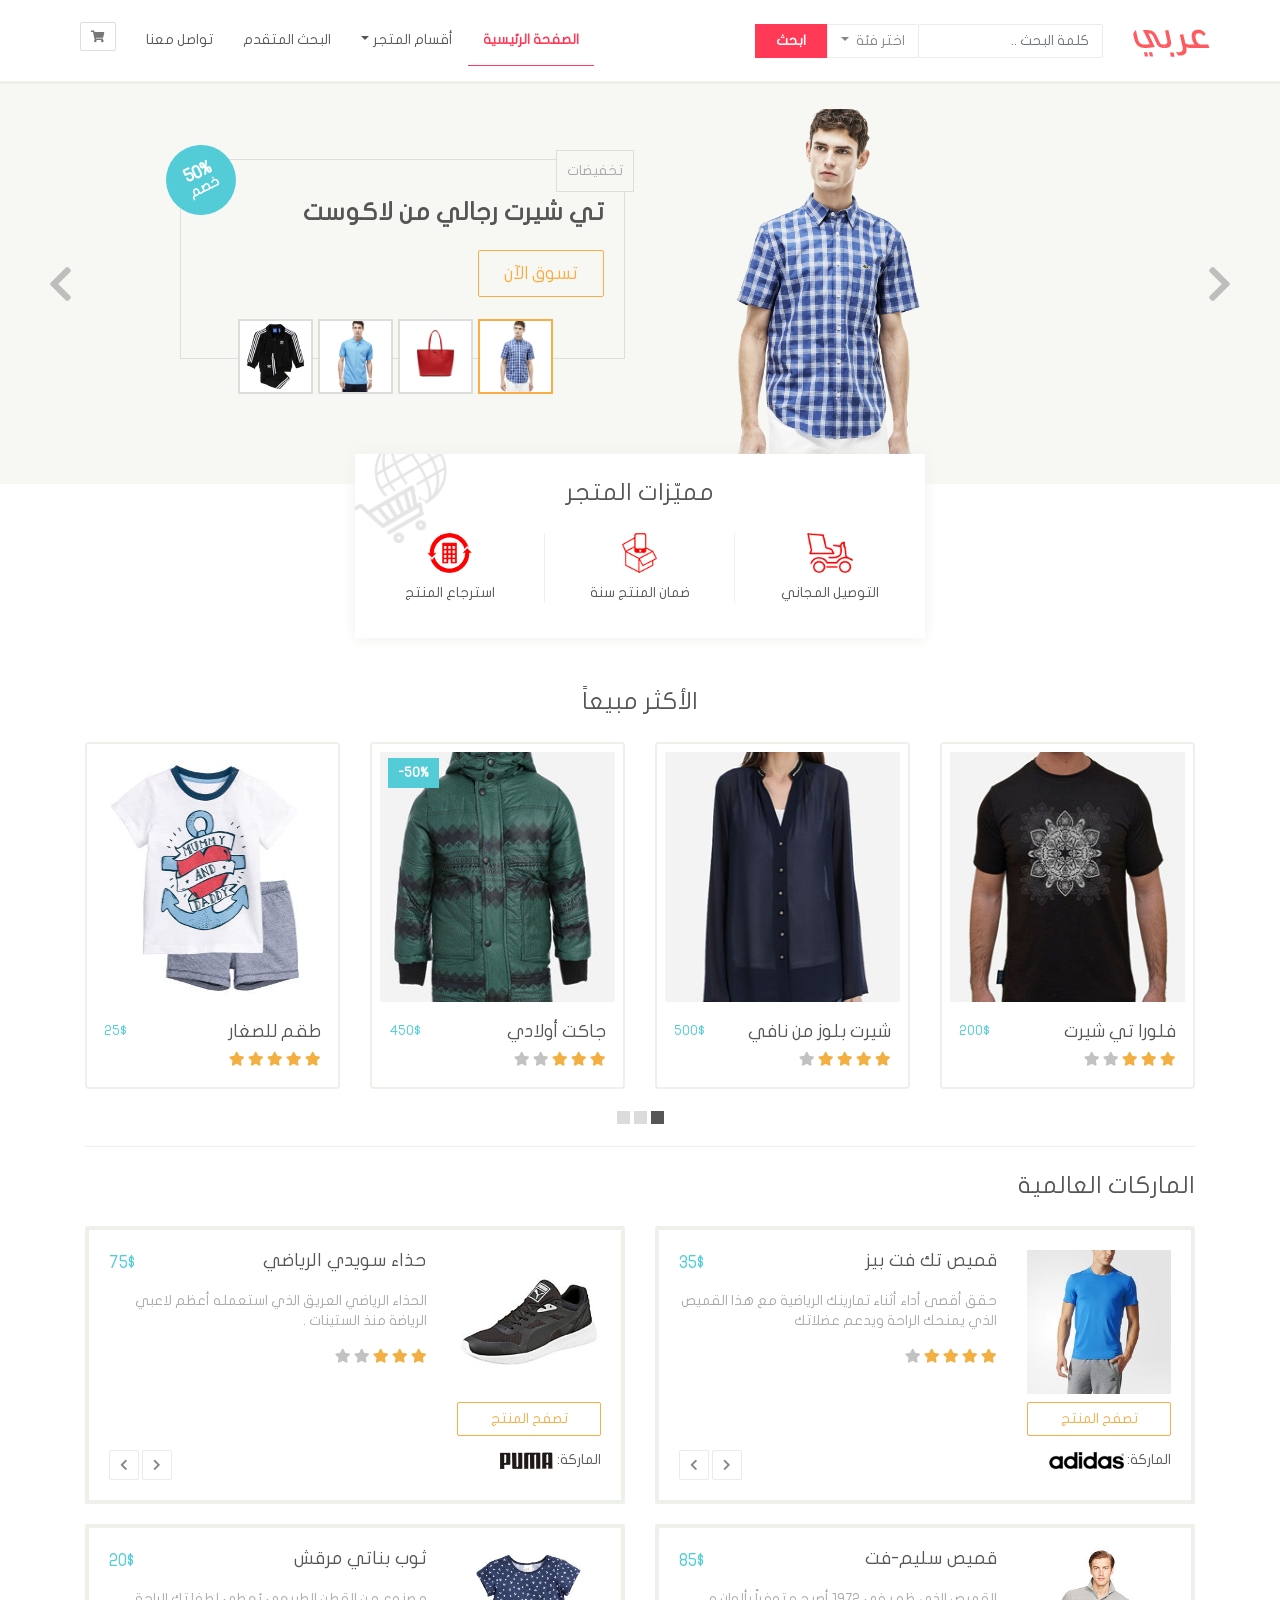
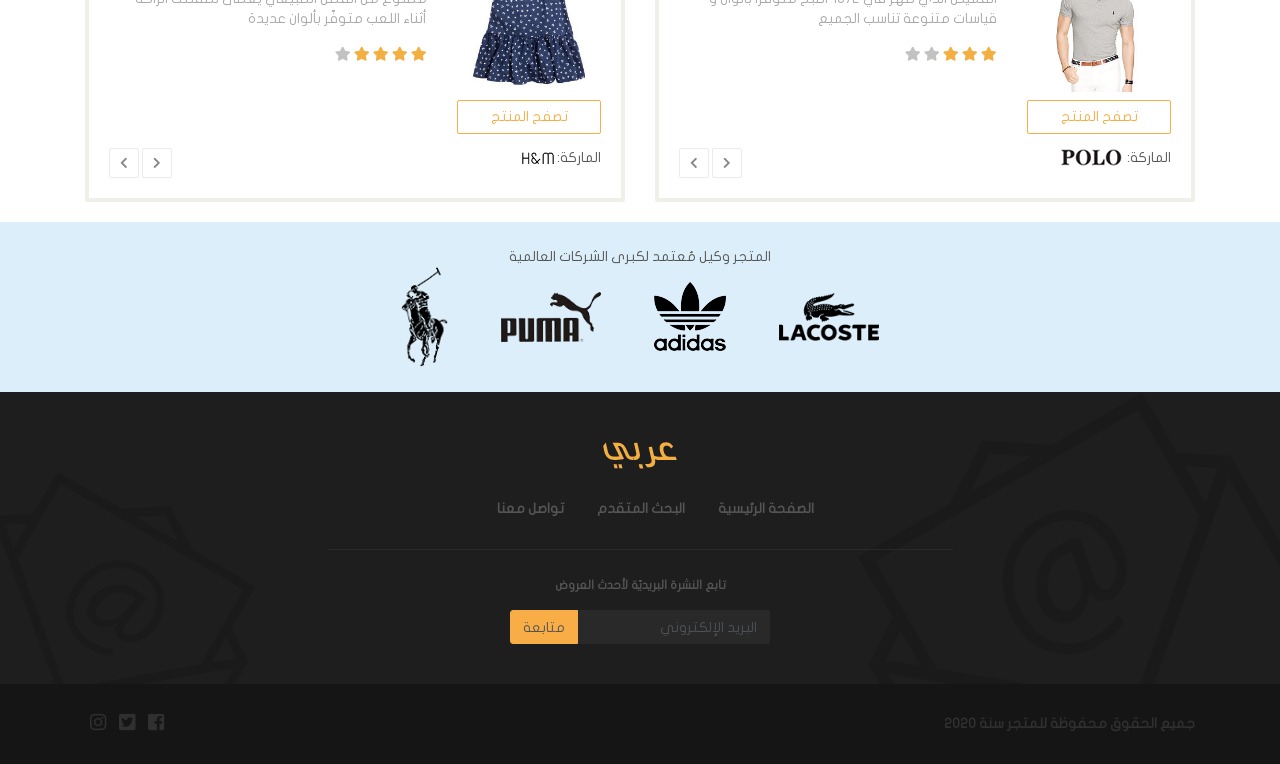
<file: index.html>
<!DOCTYPE html>
<html lang="ar" dir="rtl">
    <head>
        <meta charset="utf-8">
        <title>متجر عربي</title>
        <meta name="viewport" content="width=device-width, initial-scale=1">

        <link rel="stylesheet" href="./css/bootstrap.css">
        <link rel="stylesheet" href="./css/all.css">
        <link rel="stylesheet" href="./css/style.css">
    </head>
    <body>      
        <div class="container-fluid">
            <!--الشريط العلوي-->
            <div class="row">
                <nav class="navbar navbar-expand-lg custom-navbar">
                    <div class="container">
                        <div class="navbar-header">
                            <button class="navbar-toggler btn custom-btn btn btn-icon collapsed"
                            data-toggle="collapse" data-target="#navbar-collapsed-menu">
                                <i class="fa fa-bars"></i>
                            </button>

                            <a href="ckeckout.html" class="navbar-toggler btn custom-btn btn-icon">
                                <i class="fa fa-shopping-cart"></i>
                            </a>

                            <a href="." class="navbar-brand">
                                <img src="images/logo.png" alt="متجر عربي">
                            </a>
                        </div>
                        <form class="form-inline">
                            <input class="form-control custom-form-control" type="search" placeholder="كلمة البحث ..">
                            <div class="dropdown categories">
                                <a class="nav-link dropdown-toggle custom-btn" href="#" id="navbarDropdown" role="button" data-toggle="dropdown" aria-expanded="false">
                                    اختر فئة
                                </a>
                                <ul class="dropdown-menu custom-dropdown-menu">
                                    <li>
                                        <div class="checkbox">
                                            <label>
                                                <input type="checkbox" name="search-category" value="men">
                                                رجالي
                                            </label>
                                        </div>
                                    </li>
                                    <li>
                                        <div class="checkbox">
                                            <label>
                                                <input type="checkbox" name="search-category" value="women">
                                                نسائي
                                            </label>
                                        </div>
                                    </li>
                                    <li>
                                        <div class="checkbox">
                                            <label>
                                                <input type="checkbox" name="search-category" value="kids">
                                                أطفال
                                            </label>
                                        </div>
                                    </li>
                                </ul>
                            </div>
                            <button class="btn custom-btn-primary" type="submit">ابحث</button>
                        </form>
                        <div class="collapse navbar-collapse" id="navbar-collapsed-menu">
                            <ul class="navbar-nav ml-auto">
                                <li class="nav-item active">
                                    <a class="nav-link" href="#">الصفحة الرئيسية</a>
                                </li>
                                <li class="nav-item dropdown">
                                    <a class="nav-link dropdown-toggle" href="#" id="navbarDropdown"
                                        role="button" data-toggle="dropdown" aria-expanded="false">أقسام المتجر</a>
                                    <ul class="dropdown-menu custom-dropdown-menu">
                                        <li>
                                            <a class="dropdown-item" href="#">رجالي</a>
                                        </li>
                                        <li>
                                            <a class="dropdown-item" href="#">نسائي</a>
                                        </li>
                                        <li>
                                            <a class="dropdown-item" href="#">أطفال</a>
                                        </li>
                                    </ul>
                                </li>
                                <li class="nav-item">
                                    <a class="nav-link" href="search.html">البحث المتقدم</a>
                                </li>
                                <li class="nav-item">
                                    <a class="nav-link" href="contact.html">تواصل معنا</a>
                                </li>
                                <li class="d-none d-lg-block">
                                    <a href="checkout.html" id="btn-shopping-cart" class="btn custom-btn btn-icon" title="عربة الشراء" data-toggle="tooltip" data-placement="bottom">
                                        <i class="fas fa-shopping-cart"></i>
                                    </a>
                                </li>
                            </ul>
                        </div>
                    </nav>
            </div>
            <!--نهاية الشريط العلوي-->

            <!--المنتجات المميزة-->
            <div class="row carousel-row">
                <div class="col-12">
                    <div id="carousel-featured" class="carousel slide" data-ride="carousel">
                        <div class="carousel-inner">
                            <div class="carousel-item active">
                                <div class="container">
                                    <div class="row">
                                        <div class="col-12 col-md-4 offset-lg-2 text-center">
                                            <img src="./images/lacoste_1.png" alt="تي شيرت رجالي من لاكوست">
                                        </div>
                                        <div class="col-12 col-md-8 col-lg-5">
                                            <div class="product-details">
                                                <div class="sale large">
                                                    50% 
                                                    <span>خصم</span>       
                                                </div>
                                                <div class="product-category">تخفيضات</div>
                                                <h1>تي شيرت رجالي من لاكوست</h1>
                                                <a href="product.html" class="btn btn-lg custom-btn custom-btn-primary">تسوق الآن</a>
                                            </div>
                                        </div>
                                    </div>
                                </div>
                            </div>
                            <div class="carousel-item">
                                <div class=container>
                                    <div class="row">
                                        <div class="col-12 col-md-4 offset-lg-2 text-center">
                                            <img src="images/lacoste_2.png" alt="حقيبة شانتاكو نسائية">
                                        </div>
                                        <div class="col-12 col-md-8 col-lg-5">
                                            <div class="product-details">
                                                <div class="product-category">نسائي</div>
                                                <h1>حقيبة شانتاكو نسائية</h1>
                                                <a href="product.html" class="btn btn-lg custom-btn custom-btn-primary">تسوق الآن</a>
                                            </div>
                                        </div>
                                    </div>
                                </div>
                            </div>
                            <div class="carousel-item">
                                <div class="container">
                                    <div class="row">
                                        <div class="col-12 col-md-4 offset-lg-2 text-center">
                                            <img src="images/lacoste_3.png" alt="تي شيرت بولو">
                                        </div>
                                        <div class="col-12 col-md-8 col-lg-5">
                                            <div class="product-details">
                                                <div class="product-category">الأكثر مبيعاً</div>
                                                <h1>تي شيرت بولو</h1>
                                                <a href="product.html" class="btn btn-lg custom-btn custom-btn-primary">تسوق الآن</a>
                                            </div>
                                        </div>
                                    </div>
                                </div>
                            </div>
                            <div class="carousel-item">
                                <div class="container">
                                    <div class="row">
                                        <div class="col-12 col-md-4 offset-lg-2 text-center">
                                            <img src="images/adidas_3.png" alt="بدلة فايبرد الرياضية">
                                        </div>
                                        <div class="col-12 col-md-8 col-lg-5">
                                            <div class="product-details">
                                                <div class="product-category">أطفال</div>
                                                <h1>بدلة فايبرد الرياضية</h1>
                                                <a href="product.html" class="btn btn-lg custom-btn custom-btn-primary">تسوق الآن</a>
                                            </div>
                                        </div>
                                    </div>
                                </div>
                            </div>
                        </div>
                        <div class="carousel-indicators custom-carousel-indicators-primary d-none d-md-block">
                            <img src="images/lacoste_1.png" alt="تي شيرت رجالي من لاكوست" data-target="#carousel-featured" data-slide-to="0" class="active">
                            <img src="images/lacoste_2.png" alt="حقيبة شانتاكو نسائية" data-target="#carousel-featured" data-slide-to="1">
                            <img src="images/lacoste_3.png" alt="تي شيرت رجالي من بولو" data-target="#carousel-featured" data-slide-to="2">
                            <img src="images/adidas_3.png" alt="بدلة فايبرد الرياضية" data-target="#carousel-featured" data-slide-to="3">
                        </div>

                        <!--سهما التنقل-->
                        <a class="carousel-control-prev custom-carousel-control" href="#carousel-featured" data-slide="prev">
                            <i class="fa fa-chevron-right fa-2x"></i>
                        </a>
                        <a class="carousel-control-next custom-carousel-control" href="#carousel-featured" data-slide="next">
                            <i class="fa fa-chevron-left fa-2x"></i>
                        </a>
                    </div>
                </div>
            </div>
            <!--نهاية المنتجات المميزة-->

            <!--مميّزات المتجر-->
            <div class="container">
                <div class="row">
                    <div id="store-features" class="col-12 col-md-8 offset-md-2 col-lg-6 offset-lg-3">
                        <h3 class="text-center custom-heading">
                            مميّزات المتجر
                        </h3>
                        <div class="row">
                            <div class="col-4 text-center feature">
                                <img src="./images/feature_1.png" alt="التوصيل المجاني">
                                <div>التوصيل المجاني</div>
                            </div>
                            <div class="col-4 text-center feature">
                                <img src="./images/feature_2.png" alt="ضمان المنتج سنة">
                                <div>ضمان المنتج سنة</div>
                            </div>
                            <div class="col-4 text-center feature">
                                <img src="./images/feature_3.png" alt="استرجاع المنتج">
                                <div>استرجاع المنتج</div>
                            </div>
                        </div>
                    </div>
                </div>
            </div>
            <!--نهاية مميّزات المتجر-->
     
      
            <!--الأكثر مبيعاً-->
            <div class="row">
                <div class="container">
                    <h3 class="text-center custom-heading">
                        الأكثر مبيعاً
                    </h3>
                    <div id="carousel-most-sold" class="carousel slide d-none d-md-block" data-ride="carouselX">
                        <div class="carousel-inner">

                            <!--الشريحة الأولى-->
                            <div class="carousel-item active">
                                <div class="row">

                                    <!--منتج-->
                                    <div class="col-lg-3 col-md-4">
                                        <div class="card custom-thumbnail">
                                            <div class="overlay">
                                                <button class="btn custom-btn btn-secondary add-to-cart-btn" data-add-to-cart="">
                                                    إضافة للعربة
                                                    <i class="fa fa-cart-plus"></i>
                                                </button>
                                            </div>
                                            <img src="images/most_sold_2.jpg" alt="فلورا تي شيرت">
                                            <div class="card-body">
                                                <div class="clearfix">
                                                    <h4 class="float-left">فلورا تي شيرت</h4>
                                                    <div class="price float-right">
                                                        200$
                                                    </div>
                                                </div>
                                                <div class="clearfix">
                                                    <div class="rating float-left">
                                                        <i class="fa fa-star active"></i>
                                                        <i class="fa fa-star active"></i>
                                                        <i class="fa fa-star active"></i>
                                                        <i class="fa fa-star"></i>
                                                        <i class="fa fa-star"></i>
                                                    </div>
                                                    <button class="float-right btn btn-default custom-btn add-to-cart-btn d-block d-lg-none" data-add-to-cart="">
                                                        إضافة للعربة
                                                        <i class="fa fa-cart-plus"></i>
                                                    </button>
                                                </div>
                                            </div>
                                        </div>
                                    </div>
                                    <!--نهاية المنتج-->

                                    <!--منتج-->
                                    <div class="col-lg-3 col-md-4">
                                        <div class="card custom-thumbnail">
                                            <div class="overlay">
                                                <button class="btn custom-btn btn-secondary add-to-cart-btn" data-add-to-cart="">
                                                    إضافة للعربة
                                                    <i class="fa fa-cart-plus"></i>
                                                </button>
                                            </div>
                                            <img src="images/most_sold_1.jpg" alt="شيرت بلوز من نافي">
                                            <div class="card-body">
                                                <div class="clearfix">
                                                    <h4 class="float-left">شيرت بلوز من نافي</h4>
                                                    <div class="price float-right">
                                                        500$
                                                    </div>
                                                </div>
                                                <div class="clearfix">
                                                    <div class="rating float-left">
                                                        <i class="fa fa-star active"></i>
                                                        <i class="fa fa-star active"></i>
                                                        <i class="fa fa-star active"></i>
                                                        <i class="fa fa-star active"></i>
                                                        <i class="fa fa-star"></i>
                                                    </div>
                                                    <button class="float-right btn btn-default custom-btn add-to-cart-btn d-block d-lg-none" data-add-to-cart="">
                                                        إضافة للعربة
                                                        <i class="fa fa-cart-plus"></i>
                                                </div>
                                            </div>
                                        </div>
                                    </div>
                                    <!--نهاية المنتج-->
                                    
                                    <!--منتج-->
                                    <div class="col-lg-3 col-md-4">
                                        <div class="card custom-thumbnail">
                                            <div class="sale">50%</div>
                                            <div class="overlay">
                                                <button class="btn custom-btn btn-secondary add-to-cart-btn" data-add-to-cart="">
                                                    إضافة للعربة
                                                    <i class="fa fa-cart-plus"></i>
                                                </button>
                                            </div>
                                            <img src="images/most_sold_3.jpg" alt="جاكت أولادي">
                                            <div class="card-body">
                                                <div class="clearfix">
                                                    <h4 class="float-left">جاكت أولادي</h4>
                                                    <div class="price float-right">
                                                        450$
                                                    </div>
                                                </div>
                                                <div class="clearfix">
                                                    <div class="rating float-left">
                                                        <i class="fa fa-star active"></i>
                                                        <i class="fa fa-star active"></i>
                                                        <i class="fa fa-star active"></i>
                                                        <i class="fa fa-star"></i>
                                                        <i class="fa fa-star"></i>
                                                    </div>
                                                    <button class="float-right btn btn-default custom-btn add-to-cart-btn d-block d-lg-none" data-add-to-cart="">
                                                        إضافة للعربة
                                                        <i class="fa fa-cart-plus"></i>
                                                </div>
                                            </div>
                                        </div>
                                    </div>
                                    <!--نهاية المنتج-->
                                    
                                    <!--منتج-->
                                    <div class="col-lg-3 col-md-4 d-none d-lg-block">
                                        <div class="card custom-thumbnail">
                                            <div class="overlay">
                                                <button class="btn custom-btn btn-secondary add-to-cart-btn" data-add-to-cart="">
                                                    إضافة للعربة
                                                    <i class="fa fa-cart-plus"></i>
                                                </button>
                                            </div>
                                            <img src="images/hm_3.jpg" alt="طقم للصغار">
                                            <div class="card-body">
                                                <div class="clearfix">
                                                    <h4 class="float-left">طقم للصغار</h4>
                                                    <div class="price float-right">
                                                        25$
                                                    </div>
                                                </div>
                                                <div class="clearfix">
                                                    <div class="rating float-left">
                                                        <i class="fa fa-star active"></i>
                                                        <i class="fa fa-star active"></i>
                                                        <i class="fa fa-star active"></i>
                                                        <i class="fa fa-star active"></i>
                                                        <i class="fa fa-star active"></i>
                                                    </div>
                                                    <button class="float-right btn btn-default custom-btn add-to-cart-btn d-block d-lg-none" data-add-to-cart="">
                                                        إضافة للعربة
                                                        <i class="fa fa-cart-plus"></i>
                                                </div>
                                            </div>
                                        </div>
                                    </div>
                                    <!--نهاية المنتج-->

                                </div>
                            <!--نهاية الشريحة الأولى-->


                            <!--الشريحة الثانية-->
                            </div>
                            <!--نهاية الشريحة الأولى-->

                            <!--الشريحة الثانية-->
                            <div class="carousel-item">
                                <div class="row">
                                    
                                    <!--منتج-->
                                    <div class="col-lg-3 col-md-4">
                                        <div class="card custom-thumbnail">
                                            <div class="overlay">
                                                <button class="btn custom-btn btn-secondary add-to-cart-btn" data-add-to-cart="">
                                                    إضافة للعربة
                                                    <i class="fa fa-cart-plus"></i>
                                                </button>
                                            </div>
                                            <img src="images/adidas_4.jpg" alt="تي شيرت ألتيميت">
                                            <div class="card-body">
                                                <div class="clearfix">
                                                    <h4 class="float-left">تي شيرت ألتيميت</h4>
                                                    <div class="price float-right">
                                                        200$
                                                    </div>
                                                </div>
                                                <div class="clearfix">
                                                    <div class="rating float-left">
                                                        <i class="fa fa-star active"></i>
                                                        <i class="fa fa-star active"></i>
                                                        <i class="fa fa-star active"></i>
                                                        <i class="fa fa-star active"></i>
                                                        <i class="fa fa-star"></i>
                                                    </div>
                                                    <button class="float-right btn btn-default custom-btn add-to-cart-btn d-block d-lg-none" data-add-to-cart="">
                                                        إضافة للعربة
                                                        <i class="fa fa-cart-plus"></i>
                                                </div>
                                            </div>
                                        </div>
                                    </div>
                                    <!--نهاية المنتج-->
                                    
                                    <!--منتج-->
                                    <div class="col-lg-3 col-md-4">
                                        <div class="card custom-thumbnail">
                                            <div class="overlay">
                                                <button class="btn custom-btn btn-secondary add-to-cart-btn" data-add-to-cart="">
                                                    إضافة للعربة
                                                    <i class="fa fa-cart-plus"></i>
                                                </button>
                                            </div>
                                            <img src="images/adidas_1.jpg" alt="تي شيرت رجالي">
                                            <div class="card-body">
                                                <div class="clearfix">
                                                    <h4 class="float-left">تي شيرت رجالي</h4>
                                                    <div class="price float-right">
                                                        50$
                                                    </div>
                                                </div>
                                                <div class="clearfix">
                                                    <div class="rating float-left">
                                                        <i class="fa fa-star active"></i>
                                                        <i class="fa fa-star active"></i>
                                                        <i class="fa fa-star active"></i>
                                                        <i class="fa fa-star active"></i>
                                                        <i class="fa fa-star"></i>
                                                    </div>
                                                    <button class="float-right btn btn-default custom-btn add-to-cart-btn d-block d-lg-none" data-add-to-cart="">
                                                        إضافة للعربة
                                                        <i class="fa fa-cart-plus"></i>
                                                </div>
                                            </div>
                                        </div>
                                    </div>
                                    <!--نهاية المنتج-->
                                    
                                    <!--منتج-->
                                    <div class="col-lg-3 col-md-4">
                                        <div class="card custom-thumbnail">
                                            <div class="overlay">
                                                <button class="btn custom-btn btn-secondary add-to-cart-btn" data-add-to-cart="">
                                                    إضافة للعربة
                                                    <i class="fa fa-cart-plus"></i>
                                                </button>
                                            </div>
                                            <img src="images/hm_2.jpg" alt="ثوب بناتي مرقش">
                                            <div class="card-body">
                                                <div class="clearfix">
                                                    <h4 class="float-left">ثوب بناتي مرقش</h4>
                                                    <div class="price float-right">
                                                        20$
                                                    </div>
                                                </div>
                                                <div class="clearfix">
                                                    <div class="rating float-left">
                                                        <i class="fa fa-star active"></i>
                                                        <i class="fa fa-star active"></i>
                                                        <i class="fa fa-star active"></i>
                                                        <i class="fa fa-star active"></i>
                                                        <i class="fa fa-star"></i>
                                                    </div>
                                                    <button class="float-right btn btn-default custom-btn add-to-cart-btn d-block d-lg-none" data-add-to-cart="">
                                                        إضافة للعربة
                                                        <i class="fa fa-cart-plus"></i>
                                                </div>
                                            </div>
                                        </div>
                                    </div>
                                    <!--نهاية المنتج-->
                                    
                                    <!--منتج-->
                                    <div class="col-lg-3 col-md-4 d-none d-lg-block">
                                        <div class="card custom-thumbnail">
                                            <div class="sale">50%</div>
                                            <div class="overlay">
                                                <button class="btn custom-btn btn-secondary add-to-cart-btn" data-add-to-cart="">
                                                    إضافة للعربة
                                                    <i class="fa fa-cart-plus"></i>
                                                </button>
                                            </div>
                                            <img src="images/puma_1.jpg" alt="حذاء سويدي الرياضي">
                                            <div class="card-body">
                                                <div class="clearfix">
                                                    <h4 class="float-left">حذاء سويدي الرياضي</h4>
                                                    <div class="price float-right">
                                                        75$
                                                    </div>
                                                </div>
                                                <div class="clearfix">
                                                    <div class="rating float-left">
                                                        <i class="fa fa-star active"></i>
                                                        <i class="fa fa-star active"></i>
                                                        <i class="fa fa-star active"></i>
                                                        <i class="fa fa-star"></i>
                                                        <i class="fa fa-star"></i>
                                                    </div>
                                                    <button class="float-right btn btn-default custom-btn add-to-cart-btn d-block d-lg-none" data-add-to-cart="">
                                                        إضافة للعربة
                                                        <i class="fa fa-cart-plus"></i>
                                                </div>
                                            </div>
                                        </div>
                                    </div>
                                    <!--نهاية المنتج-->

                                </div>
                            </div>
                            <!--نهاية الشريحة الثانية-->


                            <!--الشريحة الثالثة-->
                            <div class="carousel-item">
                                <div class="row">
                                    
                                    <!--منتج-->
                                    <div class="col-lg-3 col-md-4">
                                        <div class="card custom-thumbnail">
                                            <div class="overlay">
                                                <button class="btn custom-btn btn-secondary add-to-cart-btn" data-add-to-cart="">
                                                    إضافة للعربة
                                                    <i class="fa fa-cart-plus"></i>
                                                </button>
                                            </div>
                                            <img src="images/polo_2.jpg" alt="قميص سترتش فت">
                                            <div class="card-body">
                                                <div class="clearfix">
                                                    <h4 class="float-left">قميص سترتش فت</h4>
                                                    <div class="price float-right">
                                                        100$
                                                    </div>
                                                </div>
                                                <div class="clearfix">
                                                    <div class="rating float-left">
                                                        <i class="fa fa-star active"></i>
                                                        <i class="fa fa-star active"></i>
                                                        <i class="fa fa-star active"></i>
                                                        <i class="fa fa-star active"></i>
                                                        <i class="fa fa-star"></i>
                                                    </div>
                                                    <button class="float-right btn btn-default custom-btn add-to-cart-btn d-block d-lg-none" data-add-to-cart="">
                                                        إضافة للعربة
                                                        <i class="fa fa-cart-plus"></i>
                                                </div>
                                            </div>
                                        </div>
                                    </div>
                                    <!--نهاية المنتج-->
                                    
                                    <!--منتج-->
                                    <div class="col-lg-3 col-md-4">
                                        <div class="card custom-thumbnail">
                                            <div class="overlay">
                                                <button class="btn custom-btn btn-secondary add-to-cart-btn" data-add-to-cart="">
                                                    إضافة للعربة
                                                    <i class="fa fa-cart-plus"></i>
                                                </button>
                                            </div>
                                            <img src="images/adidas_2.jpg" alt="حذاء بيور بوست">
                                            <div class="card-body">
                                                <div class="clearfix">
                                                    <h4 class="float-left">حذاء بيور بوست</h4>
                                                    <div class="price float-right">
                                                        150$
                                                    </div>
                                                </div>
                                                <div class="clearfix">
                                                    <div class="rating float-left">
                                                        <i class="fa fa-star active"></i>
                                                        <i class="fa fa-star active"></i>
                                                        <i class="fa fa-star active"></i>
                                                        <i class="fa fa-star"></i>
                                                        <i class="fa fa-star"></i>
                                                    </div>
                                                    <button class="float-right btn btn-default custom-btn add-to-cart-btn d-block d-lg-none" data-add-to-cart="">
                                                        إضافة للعربة
                                                        <i class="fa fa-cart-plus"></i>
                                                </div>
                                            </div>
                                        </div>
                                    </div>
                                    <!--نهاية المنتج-->
                                    
                                    <!--منتج-->
                                    <div class="col-lg-3 col-md-4">
                                        <div class="card custom-thumbnail">
                                            <div class="overlay">
                                                <button class="btn custom-btn btn-secondary add-to-cart-btn" data-add-to-cart="">
                                                    إضافة للعربة
                                                    <i class="fa fa-cart-plus"></i>
                                                </button>
                                            </div>
                                            <img src="images/polo_1.jpg" alt="قميص سليم-فت">
                                            <div class="card-body">
                                                <div class="clearfix">
                                                    <h4 class="float-left">قميص سليم-فت</h4>
                                                    <div class="price float-right">
                                                        85$
                                                    </div>
                                                </div>
                                                <div class="clearfix">
                                                    <div class="rating float-left">
                                                        <i class="fa fa-star active"></i>
                                                        <i class="fa fa-star active"></i>
                                                        <i class="fa fa-star active"></i>
                                                        <i class="fa fa-star"></i>
                                                        <i class="fa fa-star"></i>
                                                    </div>
                                                    <button class="float-right btn btn-default custom-btn add-to-cart-btn d-block d-lg-none" data-add-to-cart="">
                                                        إضافة للعربة
                                                        <i class="fa fa-cart-plus"></i>
                                                </div>
                                            </div>
                                        </div>
                                    </div>
                                    <!--نهاية المنتج-->
                                    
                                    <!--منتج-->
                                    <div class="col-lg-3 col-md-4 d-none d-lg-block">
                                        <div class="card custom-thumbnail">
                                            <div class="sale">50%</div>
                                            <div class="overlay">
                                                <button class="btn custom-btn btn-secondary add-to-cart-btn" data-add-to-cart="">
                                                    إضافة للعربة
                                                    <i class="fa fa-cart-plus"></i>
                                                </button>
                                            </div>
                                            <img src="images/lacoste_2.jpg" alt="حقيبة شانتاكو">
                                            <div class="card-body">
                                                <div class="clearfix">
                                                    <h4 class="float-left">حقيبة شانتاكو</h4>
                                                    <div class="price float-right">
                                                        200$
                                                    </div>
                                                </div>
                                                <div class="clearfix">
                                                    <div class="rating float-left">
                                                        <i class="fa fa-star active"></i>
                                                        <i class="fa fa-star active"></i>
                                                        <i class="fa fa-star active"></i>
                                                        <i class="fa fa-star"></i>
                                                        <i class="fa fa-star"></i>
                                                    </div>
                                                    <button class="float-right btn btn-default custom-btn add-to-cart-btn d-block d-lg-none" data-add-to-cart="">
                                                        إضافة للعربة
                                                        <i class="fa fa-cart-plus"></i>
                                                </div>
                                            </div>
                                        </div>
                                    </div>
                                    <!--نهاية المنتج-->

                                </div>
                            </div>
                            <!--نهاية الشريحة الثالثة-->

                        </div>
                        <ol class="carousel-indicators custom-carousel-indicators">
                            <li data-target="#carousel-most-sold" data-slide-to="0" class="active"></li>
                            <li data-target="#carousel-most-sold" data-slide-to="1"></li>
                            <li data-target="#carousel-most-sold" data-slide-to="2"></li>
                        </ol>
                    </div>

                    <!--carousel بديلة-->
                    <div id="carousel-most-sold-alternative" class="carousel slide d-md-none" data-ride="carousel">
                        <div class="carousel-inner">


                            <!--شريحة تحوي منتجاً واحداً فقط-->
                            <div class="active carousel-item">
                                <div class="card custom-thumbnail" data-product="">
                                    <div class="overlay">
                                        <button class="btn btn-default custom-btn add-to-cart-btn" data-add-to-cart="">
                                            إضافة للعربة
                                            <i class="fa fa-cart-plus"></i>
                                        </button>
                                    </div>
                                    <img src="images/most_sold_2.jpg" alt="فلورا تي شيرت">
                                    <div class="card-body">
                                        <div class="clearfix">
                                            <h4 class="float-left">فلورا تي شيرت</h4>
                                            <div class="price float-right">
                                                200$
                                            </div>
                                        </div>
                                        <div class="clearfix">
                                            <div class="rating float-left">
                                                <i class="fa fa-star active"></i>
                                                <i class="fa fa-star active"></i>
                                                <i class="fa fa-star active"></i>
                                                <i class="fa fa-star"></i>
                                                <i class="fa fa-star"></i>
                                            </div>
                                            <button class="float-right btn btn-default custom-btn add-to-cart-btn d-block d-lg-none" data-add-to-cart="">
                                                إضافة للعربة
                                                <i class="fa fa-cart-plus"></i>
                                            </button>
                                        </div>
                                    </div>
                                </div>
                            </div>
                            <!--نهاية شريحة تحوي منتجاً واحدًا فقط-->


                            <!--شريحة تحوي منتجاً واحداً فقط-->
                            <div class="carousel-item">
                                <div class="card custom-thumbnail" data-product="">
                                    <div class="overlay">
                                        <button class="btn btn-default custom-btn add-to-cart-btn" data-add-to-cart="">
                                            إضافة للعربة
                                            <i class="fa fa-cart-plus"></i>
                                        </button>
                                    </div>
                                    <img src="images/most_sold_1.jpg" alt="شيرت بلوز من نافي">
                                    <div class="card-body">
                                        <div class="clearfix">
                                            <h4 class="float-left">شيرت بلوز من نافي</h4>
                                            <div class="price float-right">
                                                500$
                                            </div>
                                        </div>
                                        <div class="clearfix">
                                            <div class="rating float-left">
                                                <i class="fa fa-star active"></i>
                                                <i class="fa fa-star active"></i>
                                                <i class="fa fa-star active"></i>
                                                <i class="fa fa-star active"></i>
                                                <i class="fa fa-star"></i>
                                            </div>
                                            <button class="float-right btn btn-default custom-btn add-to-cart-btn d-block d-lg-none" data-add-to-cart="">
                                                إضافة للعربة
                                                <i class="fa fa-cart-plus"></i>
                                            </button>
                                        </div>
                                    </div>
                                </div>
                            </div>
                            <!--نهاية شريحة تحوي منتجاً واحدًا فقط-->


                            <!--شريحة تحوي منتجاً واحداً فقط-->
                            <div class="carousel-item">
                                <div class="card custom-thumbnail" data-product="">
                                    <div class="sale">50%</div>
                                    <div class="overlay">
                                        <button class="btn btn-default custom-btn add-to-cart-btn" data-add-to-cart="">
                                            إضافة للعربة
                                            <i class="fa fa-cart-plus"></i>
                                        </button>
                                    </div>
                                    <img src="images/most_sold_3.jpg" alt="جاكت أولادي">
                                    <div class="card-body">
                                        <div class="clearfix">
                                            <h4 class="float-left">جاكت أولادي</h4>
                                            <div class="price float-right">
                                                450$
                                            </div>
                                        </div>
                                        <div class="clearfix">
                                            <div class="rating float-left">
                                                <i class="fa fa-star active"></i>
                                                <i class="fa fa-star active"></i>
                                                <i class="fa fa-star active"></i>
                                                <i class="fa fa-star"></i>
                                                <i class="fa fa-star"></i>
                                            </div>
                                            <button class="float-right btn btn-default custom-btn add-to-cart-btn d-block d-lg-none" data-add-to-cart="">
                                                إضافة للعربة
                                                <i class="fa fa-cart-plus"></i>
                                            </button>
                                        </div>
                                    </div>
                                </div>
                            </div>
                            <!--نهاية شريحة تحوي منتجاً واحدًا فقط-->


                            <!--شريحة تحوي منتجاً واحداً فقط-->
                            <div class="carousel-item">
                                <div class="card custom-thumbnail" data-product="">
                                    <div class="overlay">
                                        <button class="btn btn-default custom-btn add-to-cart-btn" data-add-to-cart="">
                                            إضافة للعربة
                                            <i class="fa fa-cart-plus"></i>
                                        </button>
                                    </div>
                                    <img src="images/hm_3.jpg" alt="طقم للصغار">
                                    <div class="card-body">
                                        <div class="clearfix">
                                            <h4 class="float-left">طقم للصغار</h4>
                                            <div class="price float-right">
                                                25$
                                            </div>
                                        </div>
                                        <div class="clearfix">
                                            <div class="rating float-left">
                                                <i class="fa fa-star active"></i>
                                                <i class="fa fa-star active"></i>
                                                <i class="fa fa-star active"></i>
                                                <i class="fa fa-star active"></i>
                                                <i class="fa fa-star active"></i>
                                            </div>
                                            <button class="float-right btn btn-default custom-btn add-to-cart-btn d-block d-lg-none" data-add-to-cart="">
                                                إضافة للعربة
                                                <i class="fa fa-cart-plus"></i>
                                            </button>
                                        </div>
                                    </div>
                                </div>
                            </div>
                            <!--نهاية شريحة تحوي منتجاً واحدًا فقط-->


                            <!--شريحة تحوي منتجاً واحداً فقط-->
                            <div class="carousel-item">
                                <div class="card custom-thumbnail" data-product="">
                                    <div class="overlay">
                                        <button class="btn btn-default custom-btn add-to-cart-btn" data-add-to-cart="">
                                            إضافة للعربة
                                            <i class="fa fa-cart-plus"></i>
                                        </button>
                                    </div>
                                    <img src="images/adidas_4.jpg" alt="تيشيرت ألتيميت">
                                    <div class="card-body">
                                        <div class="clearfix">
                                            <h4 class="float-left">تي شيرت ألتيميت</h4>
                                            <div class="price float-right">
                                                200$
                                            </div>
                                        </div>
                                        <div class="clearfix">
                                            <div class="rating float-left">
                                                <i class="fa fa-star active"></i>
                                                <i class="fa fa-star active"></i>
                                                <i class="fa fa-star active"></i>
                                                <i class="fa fa-star active"></i>
                                                <i class="fa fa-star"></i>
                                            </div>
                                            <button class="float-right btn btn-default custom-btn add-to-cart-btn d-block d-lg-none" data-add-to-cart="">
                                                إضافة للعربة
                                                <i class="fa fa-cart-plus"></i>
                                            </button>
                                        </div>
                                    </div>
                                </div>
                            </div>
                            <!--نهاية شريحة تحوي منتجاً واحدًا فقط-->


                            <!--شريحة تحوي منتجاً واحداً فقط-->
                            <div class="carousel-item">
                                <div class="card custom-thumbnail" data-product="">
                                    <div class="overlay">
                                        <button class="btn btn-default custom-btn add-to-cart-btn" data-add-to-cart="">
                                            إضافة للعربة
                                            <i class="fa fa-cart-plus"></i>
                                        </button>
                                    </div>
                                    <img src="images/lacoste_1.jpg" alt="تي شيرت رجالي">
                                    <div class="card-body">
                                        <div class="clearfix">
                                            <h4 class="float-left">تي شيرت رجالي</h4>
                                            <div class="price float-right">
                                                50$
                                            </div>
                                        </div>
                                        <div class="clearfix">
                                            <div class="rating float-left">
                                                <i class="fa fa-star active"></i>
                                                <i class="fa fa-star active"></i>
                                                <i class="fa fa-star active"></i>
                                                <i class="fa fa-star active"></i>
                                                <i class="fa fa-star"></i>
                                            </div>
                                            <button class="float-right btn btn-default custom-btn add-to-cart-btn d-block d-lg-none" data-add-to-cart="">
                                                إضافة للعربة
                                                <i class="fa fa-cart-plus"></i>
                                            </button>
                                        </div>
                                    </div>
                                </div>
                            </div>
                            <!--نهاية شريحة تحوي منتجاً واحدًا فقط-->


                            <!--شريحة تحوي منتجاً واحداً فقط-->
                            <div class="carousel-item">
                                <div class="card custom-thumbnail" data-product="">
                                    <div class="overlay">
                                        <button class="btn btn-default custom-btn add-to-cart-btn" data-add-to-cart="">
                                            إضافة للعربة
                                            <i class="fa fa-cart-plus"></i>
                                        </button>
                                    </div>
                                    <img src="images/hm_2.jpg" alt="ثوب بناتي مرقش">
                                    <div class="card-body">
                                        <div class="clearfix">
                                            <h4 class="float-left">ثوب بناتي مرقش</h4>
                                            <div class="price float-right">
                                                20$
                                            </div>
                                        </div>
                                        <div class="clearfix">
                                            <div class="rating float-left">
                                                <i class="fa fa-star active"></i>
                                                <i class="fa fa-star active"></i>
                                                <i class="fa fa-star active"></i>
                                                <i class="fa fa-star active"></i>
                                                <i class="fa fa-star"></i>
                                            </div>
                                            <button class="float-right btn btn-default custom-btn add-to-cart-btn d-block d-lg-none" data-add-to-cart="">
                                                إضافة للعربة
                                                <i class="fa fa-cart-plus"></i>
                                            </button>
                                        </div>
                                    </div>
                                </div>
                            </div>
                            <!--نهاية شريحة تحوي منتجاً واحدًا فقط-->


                            <!--شريحة تحوي منتجاً واحداً فقط-->
                            <div class="carousel-item">
                                <div class="card custom-thumbnail" data-product="">
                                    <div class="sale">50%</div>
                                    <div class="overlay">
                                        <button class="btn btn-default custom-btn add-to-cart-btn" data-add-to-cart="">
                                            إضافة للعربة
                                            <i class="fa fa-cart-plus"></i>
                                        </button>
                                    </div>
                                    <img src="images/puma_1.jpg" alt="حذاء سويدي الرياضي">
                                    <div class="card-body">
                                        <div class="clearfix">
                                            <h4 class="float-left">حذاء سويدي الرياضي</h4>
                                            <div class="price float-right">
                                                75$
                                            </div>
                                        </div>
                                        <div class="clearfix">
                                            <div class="rating float-left">
                                                <i class="fa fa-star active"></i>
                                                <i class="fa fa-star active"></i>
                                                <i class="fa fa-star active"></i>
                                                <i class="fa fa-star"></i>
                                                <i class="fa fa-star"></i>
                                            </div>
                                            <button class="float-right btn btn-default custom-btn add-to-cart-btn d-block d-lg-none" data-add-to-cart="">
                                                إضافة للعربة
                                                <i class="fa fa-cart-plus"></i>
                                            </button>
                                        </div>
                                    </div>
                                </div>
                            </div>
                            <!--نهاية شريحة تحوي منتجاً واحدًا فقط-->


                            <!--شريحة تحوي منتجاً واحداً فقط-->
                            <div class="carousel-item">
                                <div class="card custom-thumbnail" data-product="">
                                    <div class="overlay">
                                        <button class="btn btn-default custom-btn add-to-cart-btn" data-add-to-cart="">
                                            إضافة للعربة
                                            <i class="fa fa-cart-plus"></i>
                                        </button>
                                    </div>
                                    <img src="images/polo_2.jpg" alt="قميص سترتش فت">
                                    <div class="card-body">
                                        <div class="clearfix">
                                            <h4 class="float-left">قميص سترتش فت</h4>
                                            <div class="price float-right">
                                                100$
                                            </div>
                                        </div>
                                        <div class="clearfix">
                                            <div class="rating float-left">
                                                <i class="fa fa-star active"></i>
                                                <i class="fa fa-star active"></i>
                                                <i class="fa fa-star active"></i>
                                                <i class="fa fa-star active"></i>
                                                <i class="fa fa-star"></i>
                                            </div>
                                            <button class="float-right btn btn-default custom-btn add-to-cart-btn d-block d-lg-none" data-add-to-cart="">
                                                إضافة للعربة
                                                <i class="fa fa-cart-plus"></i>
                                            </button>
                                        </div>
                                    </div>
                                </div>
                            </div>
                            <!--نهاية شريحة تحوي منتجاً واحدًا فقط-->


                            <!--شريحة تحوي منتجاً واحداً فقط-->
                            <div class="carousel-item">
                                <div class="card custom-thumbnail" data-product="">
                                    <div class="overlay">
                                        <button class="btn btn-default custom-btn add-to-cart-btn" data-add-to-cart="">
                                            إضافة للعربة
                                            <i class="fa fa-cart-plus"></i>
                                        </button>
                                    </div>
                                    <img src="images/adidas_2.jpg" alt="حذاء بيور بوست">
                                    <div class="card-body">
                                        <div class="clearfix">
                                            <h4 class="float-left">حذاء بيور بوست</h4>
                                            <div class="price float-right">
                                                150$
                                            </div>
                                        </div>
                                        <div class="clearfix">
                                            <div class="rating float-left">
                                                <i class="fa fa-star active"></i>
                                                <i class="fa fa-star active"></i>
                                                <i class="fa fa-star active"></i>
                                                <i class="fa fa-star"></i>
                                                <i class="fa fa-star"></i>
                                            </div>
                                            <button class="float-right btn btn-default custom-btn add-to-cart-btn d-block d-lg-none" data-add-to-cart="">
                                                إضافة للعربة
                                                <i class="fa fa-cart-plus"></i>
                                            </button>
                                        </div>
                                    </div>
                                </div>
                            </div>
                            <!--نهاية شريحة تحوي منتجاً واحدًا فقط-->


                            <!--شريحة تحوي منتجاً واحداً فقط-->
                            <div class="carousel-item">
                                <div class="card custom-thumbnail" data-product="">
                                    <div class="overlay">
                                        <button class="btn btn-default custom-btn add-to-cart-btn" data-add-to-cart="">
                                            إضافة للعربة
                                            <i class="fa fa-cart-plus"></i>
                                        </button>
                                    </div>
                                    <img src="images/polo_1.jpg" alt="قميص سليم-فت">
                                    <div class="card-body">
                                        <div class="clearfix">
                                            <h4 class="float-left">قميص سليم-فت</h4>
                                            <div class="price float-right">
                                                85$
                                            </div>
                                        </div>
                                        <div class="clearfix">
                                            <div class="rating float-left">
                                                <i class="fa fa-star active"></i>
                                                <i class="fa fa-star active"></i>
                                                <i class="fa fa-star active"></i>
                                                <i class="fa fa-star"></i>
                                                <i class="fa fa-star"></i>
                                            </div>
                                            <button class="float-right btn btn-default custom-btn add-to-cart-btn d-block d-lg-none" data-add-to-cart="">
                                                إضافة للعربة
                                                <i class="fa fa-cart-plus"></i>
                                            </button>
                                        </div>
                                    </div>
                                </div>
                            </div>
                            <!--نهاية شريحة تحوي منتجاً واحدًا فقط-->


                            <!--شريحة تحوي منتجاً واحداً فقط-->
                            <div class="carousel-item">
                                <div class="card custom-thumbnail" data-product="">
                                    <div class="sale">50%</div>
                                    <div class="overlay">
                                        <button class="btn btn-default custom-btn add-to-cart-btn" data-add-to-cart="">
                                            إضافة للعربة
                                            <i class="fa fa-cart-plus"></i>
                                        </button>
                                    </div>
                                    <img src="images/lacoste_2.jpg" alt="حقيبة شانتاكو">
                                    <div class="card-body">
                                        <div class="clearfix">
                                            <h4 class="float-left">حقيبة شانتاكو</h4>
                                            <div class="price float-right">
                                                200$
                                            </div>
                                        </div>
                                        <div class="clearfix">
                                            <div class="rating float-left">
                                                <i class="fa fa-star active"></i>
                                                <i class="fa fa-star active"></i>
                                                <i class="fa fa-star active"></i>
                                                <i class="fa fa-star"></i>
                                                <i class="fa fa-star"></i>
                                            </div>
                                            <button class="float-right btn btn-default custom-btn add-to-cart-btn d-block d-lg-none" data-add-to-cart="">
                                                إضافة للعربة
                                                <i class="fa fa-cart-plus"></i>
                                            </button>
                                        </div>
                                    </div>
                                </div>
                            </div>
                            <!--نهاية شريحة تحوي منتجاً واحدًا فقط-->


                        </div>
                    </div>        
                    <!--carousel نهاية بديلة-->

                    <!--carousel مؤشرات البديلة -->
                    <div class="col-12 d-md-none text-center">
                        <button class="btn custom-arrow-btn" data-target="#carousel-most-sold-alternative" data-slide="prev">
                            <i class="fa fa-chevron-right"></i>
                        </button>
                        <button class="btn custom-arrow-btn" data-target="#carousel-most-sold-alternative" data-slide="next">
                            <i class="fa fa-chevron-left"></i>
                        </button>
                    </div>
                </div>
            </div>
            <!--نهاية قسم المنتجات الأكثر مبيعاً-->

            <!--الماركات العالمية-->
            <div id="row-brands">
                <div class="container">
                    <h3 class="custom-heading">الماركات العالمية</h3>
                    <div class="row">
                        <!--منتجات الشركة-->
                        <div class="col-12 col-md-6 brand-products">
                            <div class="card custom-panel">
                                <div class="card-block">
                                    <div id="carousel-brand-adidas" class="carousel slide" data-slide="carousel">
                                        <div class="carousel-inner">
                                            <div class="carousel-item active">
                                                <div class="row">
                                                    <div class="col-lg-4">
                                                        <img src="images/adidas_1.jpg" alt="قميص تك فت بيز" class="product-image">
                                                        <a href="product.html" class="btn btn-primary custom-btn custom-btn-primary btn-block d-none d-lg-block">
                                                            تصفح المنتج
                                                        </a>
                                                    </div>
                                                    <div class="col-lg-8 product-details">
                                                        <div class="clearfix">
                                                            <div class="float-left">
                                                                <h4>قميص تك فت بيز</h4>
                                                            </div>
                                                            <div class="float-right price">
                                                                35$
                                                            </div>
                                                        </div>
                                                        <p class="custom-text-muted">
                                                            حقق أقصى أداء أثناء تمارينك الرياضية مع هذا القميص الذي يمنحك الراحة ويدعم عضلاتك
                                                        </p>
                                                        <div class="rating">
                                                            <i class="fa fa-star active"></i>
                                                            <i class="fa fa-star active"></i>
                                                            <i class="fa fa-star active"></i>
                                                            <i class="fa fa-star active"></i>
                                                            <i class="fa fa-star"></i>
                                                        </div>
                                                    </div>
                                                    <div class="col-12 d-lg-none">
                                                        <a href="product.html" class="btn btn-primary custom-btn custom-btn-primary btn-block">
                                                            تصفح المنتج
                                                        </a>
                                                    </div>
                                                </div>
                                            </div>
                                            <div class="carousel-item">
                                                <div class="row">
                                                    <div class="col-lg-4">
                                                        <img src="images/adidas_2.jpg" alt="حذاء بيور بوست الرياضي" class="product-image">
                                                        <a href="product.html" class="btn btn-primary custom-btn custom-btn-primary btn-block d-none d-lg-block">
                                                            تصفح المنتج
                                                        </a>
                                                    </div>
                                                    <div class="col-lg-8 product-details">
                                                        <div class="clearfix">
                                                            <div class="float-left">
                                                                <h4>حذاء بيور بوست الرياضي</h4>
                                                            </div>
                                                            <div class="price float-right">
                                                                150$
                                                            </div>
                                                        </div>
                                                        <p class="custom-text-muted">
                                                            جرب شعور الخفة واجرِ بأقصى سرعة مع حذاء بيور بوست الرياضي من Adidas
                                                        </p>
                                                        <div class="rating">
                                                            <i class="fa fa-star active"></i>
                                                            <i class="fa fa-star active"></i>
                                                            <i class="fa fa-star active"></i>
                                                            <i class="fa fa-star"></i>
                                                            <i class="fa fa-star"></i>
                                                        </div>
                                                    </div>
                                                    <div class="col-12 d-lg-none">
                                                        <a href="product.html" class="btn btn-primary custom-btn custom-btn-primary btn-block">
                                                            تصفح المنتج
                                                        </a>
                                                    </div>
                                                </div>
                                            </div>
                                        </div>
                                        <div class="brand-nav">
                                            <div class="clearfix">
                                                <div class="float-left">
                                                    <div class="brand-text">الماركة:</div>
                                                    <img src="./images/adidas_small.png" alt="Adidas">
                                                </div>
                                                <div class="float-right">
                                                    <button class="btn custom-arrow-btn" data-target="#carousel-brand-adidas" data-slide="prev">
                                                        <i class="fa fa-chevron-right"></i>
                                                    </button>
                                                    <button class="btn custom-arrow-btn" data-target="#carousel-brand-adidas" data-slide="next">
                                                        <i class="fa fa-chevron-left"></i>
                                                    </button>
                                                </div>
                                            </div>
                                        </div>
                                    </div>
                                </div>
                            </div>
                        </div>
                        <!--نهاية منتجات الشركة-->

                        <!--منتجات الشركة-->
                        <div class="col-12 col-md-6 brand-products">
                            <div class="card custom-panel">
                                <div class="card-block">
                                    <div id="carousel-brand-puma" class="carousel slide" data-slide="carousel">
                                        <div class="carousel-inner">
                                            <div class="carousel-item active">
                                                <div class="row">
                                                    <div class="col-lg-4">
                                                        <img src="images/puma_1.jpg" alt="حذاء سويدي الرياضي" class="product-image">
                                                        <a href="product.html" class="btn btn-primary custom-btn custom-btn-primary btn-block d-none d-lg-block">
                                                            تصفح المنتج
                                                        </a>
                                                    </div>
                                                    <div class="col-lg-8 product-details">
                                                        <div class="clearfix">
                                                            <div class="float-left">
                                                                <h4>حذاء سويدي الرياضي</h4>
                                                            </div>
                                                            <div class="float-right price">
                                                                75$
                                                            </div>
                                                        </div>
                                                        <p class="custom-text-muted">
                                                            الحذاء الرياضي العريق الذي استعمله أعظم لاعبي الرياضة منذ الستينات .
                                                        </p>
                                                        <div class="rating">
                                                            <i class="fa fa-star active"></i>
                                                            <i class="fa fa-star active"></i>
                                                            <i class="fa fa-star active"></i>
                                                            <i class="fa fa-star"></i>
                                                            <i class="fa fa-star"></i>
                                                        </div>
                                                    </div>
                                                    <div class="col-12 d-lg-none">
                                                        <a href="product.html" class="btn btn-primary custom-btn custom-btn-primary btn-block">
                                                            تصفح المنتج
                                                        </a>
                                                    </div>
                                                </div>
                                            </div>
                                            <div class="carousel-item">
                                                <div class="row">
                                                    <div class="col-lg-4">
                                                        <img src="images/puma_2.jpg" alt="حذاء التنس سماش بَك" class="product-image">
                                                        <a href="product.html" class="btn btn-primary custom-btn custom-btn-primary btn-block d-none d-lg-block">
                                                            تصفح المنتج
                                                        </a>
                                                    </div>
                                                    <div class="col-lg-8 product-details">
                                                        <div class="clearfix">
                                                            <div class="float-left">
                                                                <h4>حذاء التنس سماش بَك</h4>
                                                            </div>
                                                            <div class="price float-right">
                                                                65$
                                                            </div>
                                                        </div>
                                                        <p class="custom-text-muted">
                                                            حذاء التنس المريح والأنيق من بوماء مناسب لساعات طويلة من التمرين .
                                                        </p>
                                                        <div class="rating">
                                                            <i class="fa fa-star active"></i>
                                                            <i class="fa fa-star active"></i>
                                                            <i class="fa fa-star active"></i>
                                                            <i class="fa fa-star"></i>
                                                            <i class="fa fa-star"></i>
                                                        </div>
                                                    </div>
                                                    <div class="col-12 d-lg-none">
                                                        <a href="product.html" class="btn btn-primary custom-btn custom-btn-primary btn-block">
                                                            تصفح المنتج
                                                        </a>
                                                    </div>
                                                </div>
                                            </div>
                                        </div>
                                        <div class="brand-nav">
                                            <div class="clearfix">
                                                <div class="float-left">
                                                    <div class="brand-text">الماركة:</div>
                                                    <img src="./images/puma_small.png" alt="Puma">
                                                </div>
                                                <div class="float-right">
                                                    <button class="btn custom-arrow-btn" data-target="#carousel-brand-puma" data-slide="prev">
                                                        <i class="fa fa-chevron-right"></i>
                                                    </button>
                                                    <button class="btn custom-arrow-btn" data-target="#carousel-brand-puma" data-slide="next">
                                                        <i class="fa fa-chevron-left"></i>
                                                    </button>
                                                </div>
                                            </div>
                                        </div>
                                    </div>
                                </div>
                            </div>
                        </div>
                        <!--نهاية منتجات الشركة-->

                        <!--منتجات الشركة-->
                        <div class="col-12 col-md-6 brand-products">
                            <div class="card custom-panel">
                                <div class="card-block">
                                    <div id="carousel-brand-polo" class="carousel slide" data-slide="carousel">
                                        <div class="carousel-inner">
                                            <div class="carousel-item active">
                                                <div class="row">
                                                    <div class="col-lg-4">
                                                        <img src="images/polo_1.jpg" alt="قميص سليم-فت" class="product-image">
                                                        <a href="product.html" class="btn btn-primary custom-btn custom-btn-primary btn-block d-none d-lg-block">
                                                            تصفح المنتج
                                                        </a>
                                                    </div>
                                                    <div class="col-lg-8 product-details">
                                                        <div class="clearfix">
                                                            <div class="float-left">
                                                                <h4>قميص سليم-فت</h4>
                                                            </div>
                                                            <div class="float-right price">
                                                                85$
                                                            </div>
                                                        </div>
                                                        <p class="custom-text-muted">
                                                            القميص الذي ظهر في 1972 أصبح متوفراً بألوان و قياسات متنوعة تناسب الجميع
                                                        </p>
                                                        <div class="rating">
                                                            <i class="fa fa-star active"></i>
                                                            <i class="fa fa-star active"></i>
                                                            <i class="fa fa-star active"></i>
                                                            <i class="fa fa-star"></i>
                                                            <i class="fa fa-star"></i>
                                                        </div>
                                                    </div>
                                                    <div class="col-12 d-lg-none">
                                                        <a href="product.html" class="btn btn-primary custom-btn custom-btn-primary btn-block">
                                                            تصفح المنتج
                                                        </a>
                                                    </div>
                                                </div>
                                            </div>
                                            <div class="carousel-item">
                                                <div class="row">
                                                    <div class="col-lg-4">
                                                        <img src="images/polo_2.jpg" alt="قميص سترتش فت" class="product-image">
                                                        <a href="product.html" class="btn btn-primary custom-btn custom-btn-primary btn-block d-none d-lg-block">
                                                            تصفح المنتج
                                                        </a>
                                                    </div>
                                                    <div class="col-lg-8 product-details">
                                                        <div class="clearfix">
                                                            <div class="float-left">
                                                                <h4>قميص سترتش فت</h4>
                                                            </div>
                                                            <div class="float-right price">
                                                                100$
                                                            </div>
                                                        </div>
                                                        <p class="custom-text-muted">
                                                            مصنوع من القطن ومزيَّن بأزرار من براقة  قميص يمثل الراحة ذاتها
                                                        </p>
                                                        <div class="rating">
                                                            <i class="fa fa-star active"></i>
                                                            <i class="fa fa-star active"></i>
                                                            <i class="fa fa-star active"></i>
                                                            <i class="fa fa-star"></i>
                                                            <i class="fa fa-star"></i>
                                                        </div>
                                                    </div> 
                                                    <div class="col-12 d-lg-none">
                                                        <a href="product.html" class="btn btn-primary custom-btn custom-btn-primary btn-block">
                                                            تصفح المنتج
                                                        </a>
                                                    </div>
                                                </div>
                                            </div>
                                        </div>
                                        <div class="brand-nav">
                                            <div class="clearfix">
                                                <div class="float-left">
                                                    <div class="brand-text">الماركة:</div>
                                                    <img src="./images/polo_small.png" alt="Polo">
                                                </div>
                                                <div class="float-right">
                                                    <button class="btn custom-arrow-btn" data-target="#carousel-brand-polo" data-slide="prev">
                                                        <i class="fa fa-chevron-right"></i>
                                                    </button>
                                                    <button class="btn custom-arrow-btn" data-target="#carousel-brand-polo" data-slide="next">
                                                        <i class="fa fa-chevron-left"></i>
                                                    </button>
                                                </div>
                                            </div>
                                        </div>
                                    </div>
                                </div>
                            </div>
                        </div>
                        <!--نهاية منتجات الشركة-->

                        <!--منتجات الشركة-->
                        <div class="col-12 col-md-6 brand-products">
                            <div class="card custom-panel">
                                <div class="card-block">
                                    <div id="carousel-brand-hm" class="carousel slide" data-slide="carousel">
                                        <div class="carousel-inner">
                                            <div class="carousel-item active">
                                                <div class="row">
                                                    <div class="col-lg-4">
                                                        <img src="images/hm_2.jpg" alt="ثوب بناتي مرقش" class="product-image">
                                                        <a href="product.html" class="btn btn-primary custom-btn custom-btn-primary btn-block d-none d-lg-block">
                                                            تصفح المنتج
                                                        </a>
                                                    </div>
                                                    <div class="col-lg-8 product-details">
                                                        <div class="clearfix">
                                                            <div class="float-left">
                                                                <h4>ثوب بناتي مرقش</h4>
                                                            </div>
                                                            <div class="price float-right">
                                                                20$
                                                            </div>
                                                        </div>
                                                        <p class="custom-text-muted">
                                                            مصنوع من القطن الطبيعي  يُعطى لطفلتك الراحة أثناء اللعب  متوفّر بألوان عديدة
                                                        </p>
                                                        <div class="rating">
                                                            <i class="fa fa-star active"></i>
                                                            <i class="fa fa-star active"></i>
                                                            <i class="fa fa-star active"></i>
                                                            <i class="fa fa-star active"></i>
                                                            <i class="fa fa-star"></i>
                                                        </div>
                                                    </div>
                                                    <div class="col-12 d-lg-none">
                                                        <a href="product.html" class="btn btn-primary custom-btn custom-btn-primary btn-block">
                                                            تصفح المنتج
                                                        </a>
                                                    </div>
                                                </div>
                                            </div>
                                            <div class="carousel-item">
                                                <div class="row">
                                                    <div class="col-lg-4">
                                                        <img src="images/hm_3.jpg" alt="طقم للصغار" class="product-image">
                                                        <a href="product.html" class="btn btn-primary custom-btn custom-btn-primary btn-block d-none d-lg-block">
                                                            تصفح المنتج
                                                        </a>
                                                    </div>    
                                                    <div class="col-lg-8 product-details">
                                                        <div class="clearfix">
                                                            <div class="float-left">
                                                                <h4>طقم للصغار</h4>
                                                            </div>
                                                            <div class="price float-right">
                                                                25$
                                                            </div>
                                                        </div>
                                                        <p class="custom-text-muted">
                                                            ملائم للأطفال بين 3-5 سنوات  ذو مظهر جذّاب وأنيق
                                                        </p>
                                                        <div class="rating">
                                                            <i class="fa fa-star active"></i>
                                                            <i class="fa fa-star active"></i>
                                                            <i class="fa fa-star active"></i>
                                                            <i class="fa fa-star active"></i>
                                                            <i class="fa fa-star"></i>
                                                        </div>
                                                    </div>
                                                    <div class="col-12 d-lg-none">
                                                        <a href="product.html" class="btn btn-primary custom-btn custom-btn-primary btn-block">
                                                            تصفح المنتج
                                                        </a>
                                                    </div>
                                                </div>
                                            </div>
                                        </div>
                                        <div class="brand-nav">
                                            <div class="clearfix">
                                                <div class="float-left">
                                                    <div class="brand-text">الماركة:</div>
                                                    <img src="./images/hm_small.png" alt="H and M">
                                                </div>
                                                <div class="float-right">
                                                    <button class="btn custom-arrow-btn" data-target="#carousel-brand-hm" data-slide="prev">
                                                        <i class="fa fa-chevron-right"></i>
                                                    </button>
                                                    <button class="btn custom-arrow-btn" data-target="#carousel-brand-hm" data-slide="next">
                                                        <i class="fa fa-chevron-left"></i>
                                                    </button>
                                                </div>
                                            </div>
                                        </div>
                                    </div>
                                </div>
                            </div>
                        </div>
                        <!--نهاية منتجات الشركة-->
                    </div>
                </div>
            </div>
            <!--نهاية الماركات العالمية-->

            <!--تذييل الصفحة-->
            <div id="footer" class="row">
                <div id="brand-logos" class="col-12 text-center">
                    <span>المتجر وكيل مُعتمد لكبرى الشركات العالمية</span>
                    <div class="img-container">
                        <img src="./images/lacoste.png" alt="Lacoste">
                        <img src="./images/adidas.png" alt="Adidas">
                        <img src="./images/puma.png" alt="Puma">
                        <img src="./images/polo.png" alt="Polo">
                    </div>
                </div>

                <div id="footer-nav">
                    <div class="container-fluid text-center">
                        <div class="footer-logo">
                            <a href=".">
                                <img src="./images/logo_footer.png" alt="عربي">
                            </a>
                        </div>
                        <div id="footer-nav-links" class="col-12 d-none d-md-block">
                            <a href=".">الصفحة الرئيسية</a>
                            <a href="search.html">البحث المتقدم</a>
                            <a href="contact.html">تواصل معنا</a>
                        </div>
                        <div id="newsletter" class="col-12 col-md-6 offset-md-3">
                            <form class="form">
                                <label for="footer-email">
                                    تابع النشرة البريديّة لأحدث العروض
                                </label>
                                <br>
                                <div class="input-group">
                                    <input id="footer-email" class="form-control custom-form-control"
                                        type="email" placeholder="البريد الإلكتروني" name="email" required>
                                    <div class="input-group-btn">
                                        <button type="submit" class="btn btn-primary custom-btn custom-btn-primary2">
                                            متابعة
                                        </button>
                                    </div>    
                                </div>
                            </form>
                        </div>
                    </div>
                </div>

                <div id="footer-copyright-social" class="col-12">
                    <div class="container">
                        <div class="clearfix">
                            <div id="copyright" class="float-left">
                                جميع الحقوق محفوظة للمتجر سنة 2020
                            </div>
                            <div id="social-icons" class="float-right">
                                <a href="https://www.facebook.com">
                                    <i class="fab fa-facebook-square fa-lg"></i>
                                </a>
                                <a href="https://www.twitter.com">
                                    <i class="fab fa-twitter-square fa-lg"></i>
                                </a>
                                <a href="https://www.instagram.com">
                                    <i class="fab fa-instagram fa-lg"></i>
                                </a>
                            </div>
                        </div>
                    </div>
                </div>
            </div>
        </div>
        <script src="js/jquery-slim.min.js"></script>
        <script src="js/popper.min.js"></script>
        <script src="js/bootstrap.js"></script>
        <script src="./js/script.js"></script>
    </body>
</html>
</file>
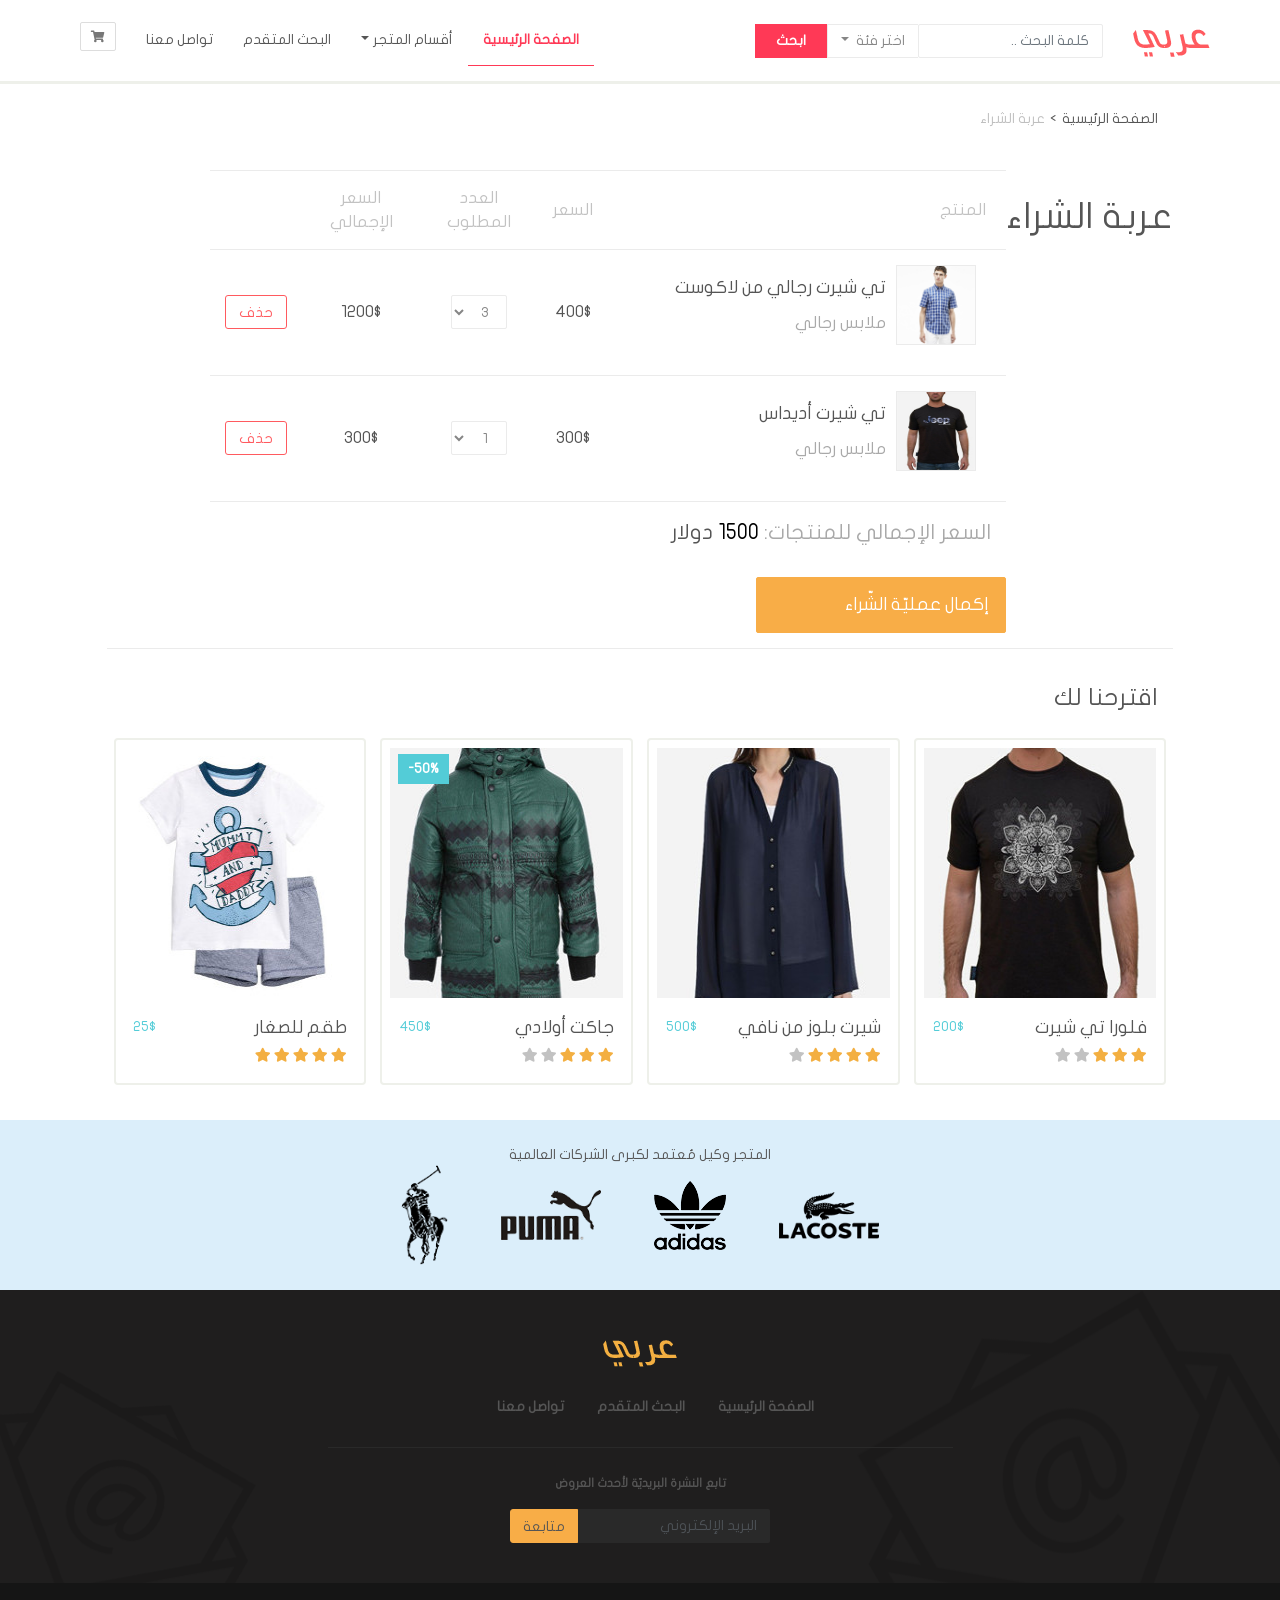
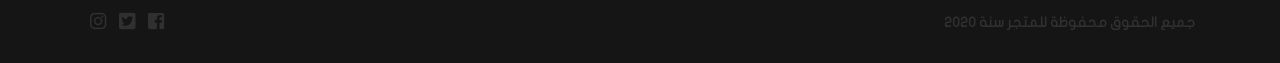
<file: checkout.html>
<!DOCTYPE html>
<html lang="ar" dir="rtl">

    <head>
        <meta charset="utf-8">
        <title>متجر عربي | عربة الشراء</title>
        <link rel="stylesheet" href="css/bootstrap.css">
        <link rel="stylesheet" href="./css/all.css">
        <link rel="stylesheet" href="css/style.css">
        <meta name="viewport" content="width=device-width, initial-scale=1">
    </head>

    <body>
        <div class="container-fluid">

        <!--الشريط العلوي-->
        <div class="row">
            <nav class="navbar navbar-expand-lg custom-navbar">
                <div class="container">
                    <div class="navbar-header">
                        <button class="navbar-toggler btn custom-btn btn btn-icon collapsed"
                        data-toggle="collapse" data-target="#navbar-collapsed-menu">
                            <i class="fa fa-bars"></i>
                        </button>

                        <a href="ckeckout.html" class="navbar-toggler btn custom-btn btn-icon">
                            <i class="fa fa-shopping-cart"></i>
                        </a>

                        <a href="." class="navbar-brand">
                            <img src="images/logo.png" alt="متجر عربي">
                        </a>
                    </div>
                    <form class="form-inline">
                        <input class="form-control custom-form-control" type="search" placeholder="كلمة البحث ..">
                        <div class="dropdown categories">
                            <a class="nav-link dropdown-toggle custom-btn" href="#" id="navbarDropdown" role="button" data-toggle="dropdown" aria-expanded="false">
                                اختر فئة
                            </a>
                            <ul class="dropdown-menu custom-dropdown-menu">
                                <li>
                                    <div class="checkbox">
                                        <label>
                                            <input type="checkbox" name="search-category" value="men">
                                            رجالي
                                        </label>
                                    </div>
                                </li>
                                <li>
                                    <div class="checkbox">
                                        <label>
                                            <input type="checkbox" name="search-category" value="women">
                                            نسائي
                                        </label>
                                    </div>
                                </li>
                                <li>
                                    <div class="checkbox">
                                        <label>
                                            <input type="checkbox" name="search-category" value="kids">
                                            أطفال
                                        </label>
                                    </div>
                                </li>
                            </ul>
                        </div>
                        <button class="btn custom-btn-primary" type="submit">ابحث</button>
                    </form>
                    <div class="collapse navbar-collapse" id="navbar-collapsed-menu">
                        <ul class="navbar-nav ml-auto">
                            <li class="nav-item active">
                                <a class="nav-link" href="#">الصفحة الرئيسية</a>
                            </li>
                            <li class="nav-item dropdown">
                                <a class="nav-link dropdown-toggle" href="#" id="navbarDropdown"
                                    role="button" data-toggle="dropdown" aria-expanded="false">أقسام المتجر</a>
                                <ul class="dropdown-menu custom-dropdown-menu">
                                    <li>
                                        <a class="dropdown-item" href="#">رجالي</a>
                                    </li>
                                    <li>
                                        <a class="dropdown-item" href="#">نسائي</a>
                                    </li>
                                    <li>
                                        <a class="dropdown-item" href="#">أطفال</a>
                                    </li>
                                </ul>
                            </li>
                            <li class="nav-item">
                                <a class="nav-link" href="search.html">البحث المتقدم</a>
                            </li>
                            <li class="nav-item">
                                <a class="nav-link" href="contact.html">تواصل معنا</a>
                            </li>
                            <li class="d-none d-lg-block">
                                <a href="checkout.html" id="btn-shopping-cart" class="btn custom-btn btn-icon" title="عربة الشراء" data-toggle="tooltip" data-placement="bottom">
                                    <i class="fas fa-shopping-cart"></i>
                                </a>
                            </li>
                        </ul>
                    </div>
                </nav>
        </div>
        <!--نهاية الشريط العلوي-->
                
        <div class="row">
            <div class="col-12 col-lg-10 offset-lg-1">
                <!--عناصر التّنقّل الفرعيّة-->
                <ol class="breadcrumb custom-breadcrumb">
                    <li>
                        <a href=".">الصفحة الرئيسية</a>
                    </li>
                    <li class="active">عربة الشراء</li>
                </ol>
                <!--نهاية عناصر التّنقّل الفرعية-->

                <div class="borders-between">
                    <!--قسم عربة الشراء-->
                    <div class="row">
                        <h1 class="custom-heading table-title">عربة الشراء</h1>
                        <form id="form-checkout">
                            <table class="custom-table">
                                <thead>
                                    <tr>
                                        <th>المنتج</th>
                                        <th>السعر</th>
                                        <th>العدد المطلوب</th>
                                        <th class="hide-on-small">السعر الإجمالي</th>
                                        <th></th>
                                    </tr>
                                </thead>
                                <tbody>
                                    <tr data-product-info data-product-price="400">
                                        <td>
                                            <div class="media custom-media">
                                                <div class="media-left d-none d-md-block">
                                                    <img src="images/lacoste_1.jpg" alt="تي شيرت رجالي من لاكوست" class="media-object">
                                                </div>
                                                <div class="media-body">
                                                    <h4>تي شيرت رجالي من لاكوست</h4>
                                                    <div class="custom-text-muted">
                                                        ملابس رجالي
                                                    </div>
                                                </div>
                                            </div>
                                        </td>
                                        <td>
                                            400$
                                        </td>
                                        <td>
                                            <select name="quantity[0]" class="form-control custom-form-control select-inline quantity" data-product-quantity>
                                                <option value="1">1</option>
                                                <option value="2">2</option>
                                                <option value="3" selected>3</option>
                                            </select>
                                        </td>
                                        <td class="total-price-for-product hide-on-small">
                                            1200$
                                        </td>
                                        <td>
                                            <button class="btn custom-btn btn-danger custom-btn-danger" data-remove-from-cart>
                                                <span class="d-none d-md-block">حذف</span>
                                                <i class="far fa-trash-alt d-block d-md-none"></i>
                                            </button>
                                        </td>
                                    </tr>
                                    <tr data-product-info data-product-price="300">
                                        <td>
                                            <div class="media custom-media">
                                                <div class="media-left d-none d-md-block">
                                                    <img src="images/tshirt.jpg" alt="تي شيرت أديداس" class="media-object">
                                                </div>
                                                <div class="media-body">
                                                    <h4>تي شيرت أديداس</h4>
                                                    <div class="custom-text-muted">
                                                        ملابس رجالي
                                                    </div>
                                                </div>
                                            </div>
                                        </td>
                                        <td>
                                            300$
                                        </td>
                                        <td>
                                            <select name="quantity[0]" class="form-control custom-form-control select-inline quantity" data-product-quantity>
                                                <option value="1" selected>1</option>
                                                <option value="2">2</option>
                                                <option value="3">3</option>
                                            </select>
                                        </td>
                                        <td class="total-price-for-product hide-on-small">
                                            300$
                                        </td>
                                        <td>
                                            <button class="btn custom-btn btn-danger custom-btn-danger" data-remove-from-cart>
                                                <span class="d-none d-md-block">حذف</span>
                                                <i class="far fa-trash-alt d-block d-md-none"></i>
                                            </button>
                                        </td>
                                    </tr>
                                </tbody>
                                <tfoot>
                                    <tr>
                                        <td colspan="5" class="total-price">
                                            <span class="custom-text-muted">
                                                السعر الإجمالي للمنتجات:
                                            </span>
                                            <span id="total-price-for-all-products">1500</span>
                                            دولار
                                        </td>
                                    </tr>
                                </tfoot>
                            </table>
                            <button type="submit" class="btn custom-btn btn-primary custom-btn-primary2 custom-btn-with-icon btn-lg">
                                <span class="clearfix">
                                    <span class="float-left">
                                        إكمال عمليّة الشّراء
                                    </span>
                                    <span class="float-right">
                                        <i class="fa fa-dollar fa-lg"></i>
                                    </span>
                                </span>
                            </button>
                        </form>
                    </div>
                    <!--نهاية قسم عربة الشراء-->

                    <!--اقترحنا لك-->
                    <div class="row suggestions">
                    <h3 class="custom-heading col-sm-12">اقترحنا لك</h3>
                    <!--منتج-->
                    <div class="col-lg-3 col-md-4">
                    <div class="card custom-thumbnail">
                        <div class="overlay">
                            <button class="btn custom-btn btn-secondary add-to-cart-btn" data-add-to-cart="">
                                إضافة للعربة
                                <i class="fa fa-cart-plus"></i>
                            </button>
                        </div>
                        <img src="images/most_sold_2.jpg" alt="فلورا تي شيرت">
                        <div class="card-body">
                            <div class="clearfix">
                                <h4 class="float-left">فلورا تي شيرت</h4>
                                <div class="price float-right">
                                    200$
                                </div>
                            </div>
                            <div class="clearfix">
                                <div class="rating float-left">
                                    <i class="fa fa-star active"></i>
                                    <i class="fa fa-star active"></i>
                                    <i class="fa fa-star active"></i>
                                    <i class="fa fa-star"></i>
                                    <i class="fa fa-star"></i>
                                </div>
                                <button class="float-right btn btn-default custom-btn add-to-cart-btn d-block d-lg-none" data-add-to-cart="">
                                    إضافة للعربة
                                    <i class="fa fa-cart-plus"></i>
                                </button>
                            </div>
                        </div>
                    </div>
                    </div>
                    <!--نهاية المنتج-->

                    <!--منتج-->
                    <div class="col-lg-3 col-md-4">
                    <div class="card custom-thumbnail">
                        <div class="overlay">
                            <button class="btn custom-btn btn-secondary add-to-cart-btn" data-add-to-cart="">
                                إضافة للعربة
                                <i class="fa fa-cart-plus"></i>
                            </button>
                        </div>
                        <img src="images/most_sold_1.jpg" alt="شيرت بلوز من نافي">
                        <div class="card-body">
                            <div class="clearfix">
                                <h4 class="float-left">شيرت بلوز من نافي</h4>
                                <div class="price float-right">
                                    500$
                                </div>
                            </div>
                            <div class="clearfix">
                                <div class="rating float-left">
                                    <i class="fa fa-star active"></i>
                                    <i class="fa fa-star active"></i>
                                    <i class="fa fa-star active"></i>
                                    <i class="fa fa-star active"></i>
                                    <i class="fa fa-star"></i>
                                </div>
                                <button class="float-right btn btn-default custom-btn add-to-cart-btn d-block d-lg-none" data-add-to-cart="">
                                    إضافة للعربة
                                    <i class="fa fa-cart-plus"></i>
                            </div>
                        </div>
                    </div>
                    </div>
                    <!--نهاية المنتج-->
                
                    <!--منتج-->
                    <div class="col-lg-3 col-md-4">
                    <div class="card custom-thumbnail">
                        <div class="sale">50%</div>
                        <div class="overlay">
                            <button class="btn custom-btn btn-secondary add-to-cart-btn" data-add-to-cart="">
                                إضافة للعربة
                                <i class="fa fa-cart-plus"></i>
                            </button>
                        </div>
                        <img src="images/most_sold_3.jpg" alt="جاكت أولادي">
                        <div class="card-body">
                            <div class="clearfix">
                                <h4 class="float-left">جاكت أولادي</h4>
                                <div class="price float-right">
                                    450$
                                </div>
                            </div>
                            <div class="clearfix">
                                <div class="rating float-left">
                                    <i class="fa fa-star active"></i>
                                    <i class="fa fa-star active"></i>
                                    <i class="fa fa-star active"></i>
                                    <i class="fa fa-star"></i>
                                    <i class="fa fa-star"></i>
                                </div>
                                <button class="float-right btn btn-default custom-btn add-to-cart-btn d-block d-lg-none" data-add-to-cart="">
                                    إضافة للعربة
                                    <i class="fa fa-cart-plus"></i>
                            </div>
                        </div>
                    </div>
                    </div>
                    <!--نهاية المنتج-->
                
                    <!--منتج-->
                    <div class="col-lg-3 col-md-4 d-none d-lg-block">
                    <div class="card custom-thumbnail">
                        <div class="overlay">
                            <button class="btn custom-btn btn-secondary add-to-cart-btn" data-add-to-cart="">
                                إضافة للعربة
                                <i class="fa fa-cart-plus"></i>
                            </button>
                        </div>
                        <img src="images/hm_3.jpg" alt="طقم للصغار">
                        <div class="card-body">
                            <div class="clearfix">
                                <h4 class="float-left">طقم للصغار</h4>
                                <div class="price float-right">
                                    25$
                                </div>
                            </div>
                            <div class="clearfix">
                                <div class="rating float-left">
                                    <i class="fa fa-star active"></i>
                                    <i class="fa fa-star active"></i>
                                    <i class="fa fa-star active"></i>
                                    <i class="fa fa-star active"></i>
                                    <i class="fa fa-star active"></i>
                                </div>
                                <button class="float-right btn btn-default custom-btn add-to-cart-btn d-block d-lg-none" data-add-to-cart="">
                                    إضافة للعربة
                                    <i class="fa fa-cart-plus"></i>
                            </div>
                        </div>
                    </div>
                    </div>
                    <!--نهاية المنتج-->
                    </div>
                    <!--نهاية قسم اقترحنا لك-->
                </div>
            </div>
        </div>

        <!--تذييل الصفحة-->
        <div id="footer" class="row">
        <div id="brand-logos" class="col-12 text-center">
            <span>المتجر وكيل مُعتمد لكبرى الشركات العالمية</span>
            <div class="img-container">
                <img src="./images/lacoste.png" alt="Lacoste">
                <img src="./images/adidas.png" alt="Adidas">
                <img src="./images/puma.png" alt="Puma">
                <img src="./images/polo.png" alt="Polo">
            </div>
        </div>

        <div id="footer-nav">
            <div class="container-fluid text-center">
                <div class="footer-logo">
                    <a href=".">
                        <img src="./images/logo_footer.png" alt="عربي">
                    </a>
                </div>
                <div id="footer-nav-links" class="col-12 d-none d-md-block">
                    <a href=".">الصفحة الرئيسية</a>
                    <a href="search.html">البحث المتقدم</a>
                    <a href="contact.html">تواصل معنا</a>
                </div>
                <div id="newsletter" class="col-12 col-md-6 offset-md-3">
                    <form class="form">
                        <label for="footer-email">
                            تابع النشرة البريديّة لأحدث العروض
                        </label>
                        <br>
                        <div class="input-group">
                            <input id="footer-email" class="form-control custom-form-control"
                                type="email" placeholder="البريد الإلكتروني" name="email" required>
                            <div class="input-group-btn">
                                <button type="submit" class="btn btn-primary custom-btn custom-btn-primary2">
                                    متابعة
                                </button>
                            </div>    
                        </div>
                    </form>
                </div>
            </div>
        </div>

        <div id="footer-copyright-social" class="col-12">
            <div class="container">
                <div class="clearfix">
                    <div id="copyright" class="float-left">
                        جميع الحقوق محفوظة للمتجر سنة 2020
                    </div>
                    <div id="social-icons" class="float-right">
                        <a href="https://www.facebook.com">
                            <i class="fab fa-facebook-square fa-lg"></i>
                        </a>
                        <a href="https://www.twitter.com">
                            <i class="fab fa-twitter-square fa-lg"></i>
                        </a>
                        <a href="https://www.instagram.com">
                            <i class="fab fa-instagram fa-lg"></i>
                        </a>
                    </div>
                </div>
            </div>
        </div>
        </div>
        <!--نهاية تذييل الصفحة-->

        </div>
        <script src="js/jquery-slim.min.js"></script>
        <script src="js/popper.min.js"></script>
        <script src="js/bootstrap.js"></script>
        <script src="./js/script.js"></script>
    </body>
</html>
</file>
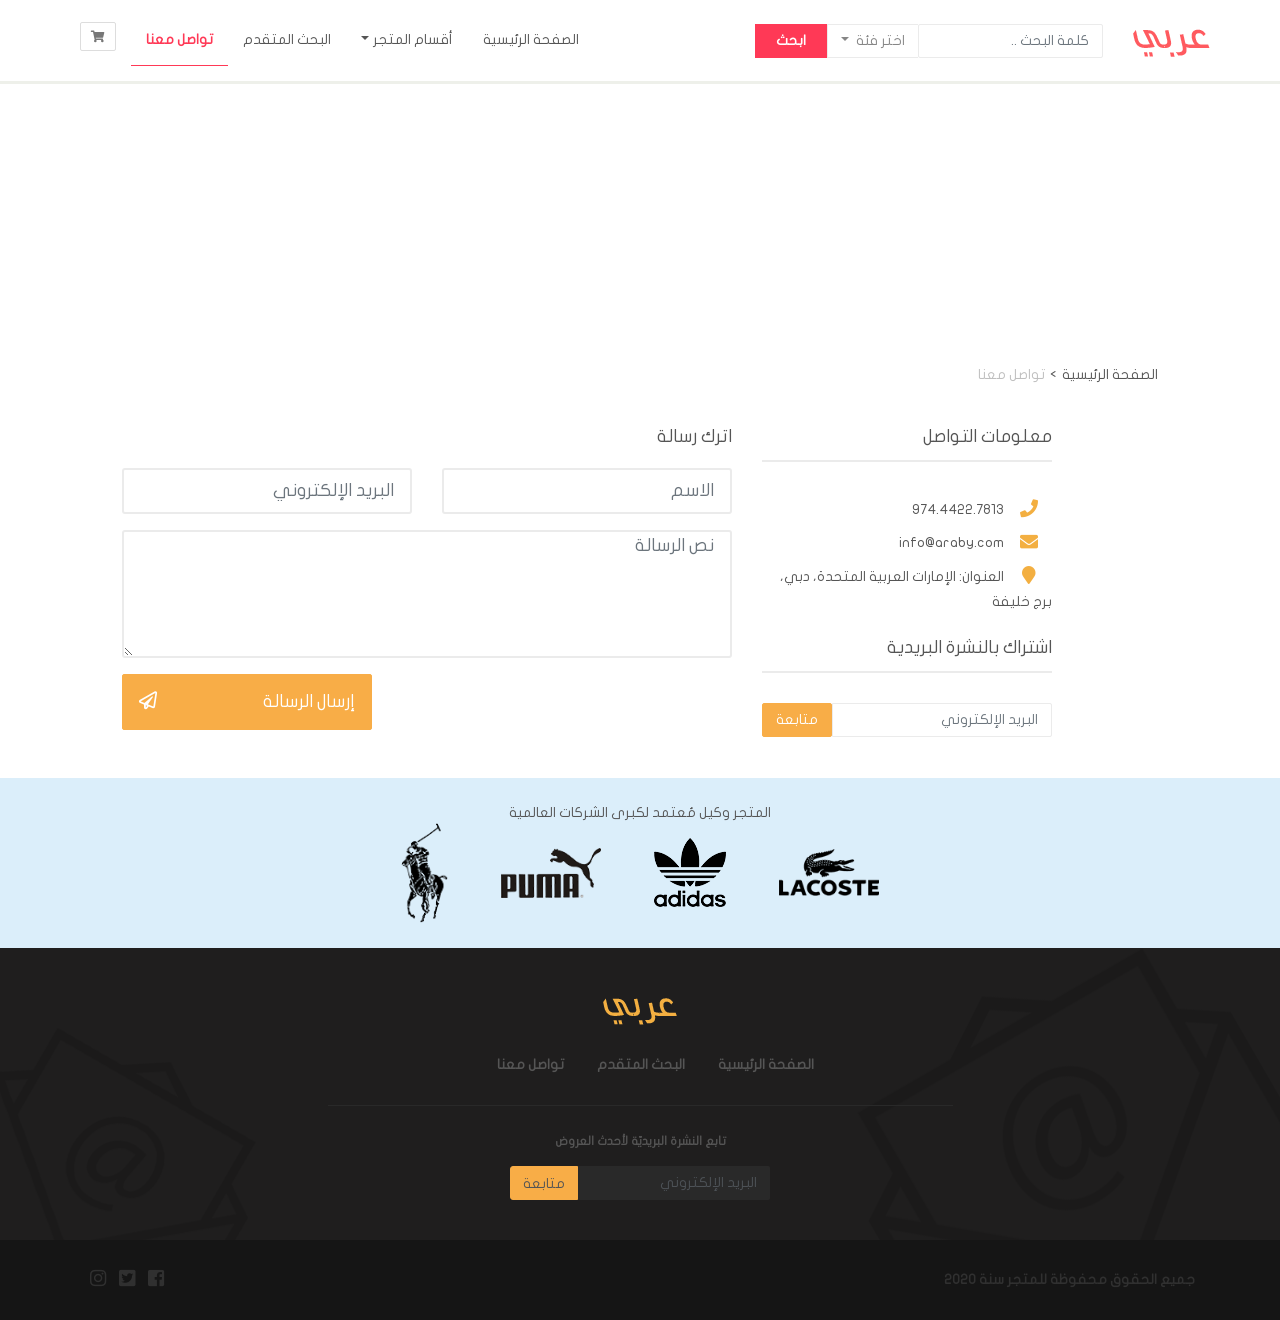
<file: contact.html>
<!DOCTYPE html>
<html lang="ar" dir="rtl">

<head>
    <meta charset="utf-8">
    <title>متجر عربي | تواصل معنا</title>
    <link rel="stylesheet" href="css/bootstrap.css">
    <link rel="stylesheet" href="./css/all.css">
    <link rel="stylesheet" href="./css/jquery-ui-1.10.4.custom.min.css">
    <link rel="stylesheet" href="css/style.css">

    <meta name="viewport" content="width=device-width, initial-scale=1">
</head>
    <body>
        <div class="container-fluid">

    <!--الشريط العلوي-->
    <div class="row">
        <nav class="navbar navbar-expand-lg custom-navbar">
            <div class="container">
                <div class="navbar-header">
                    <button class="navbar-toggler btn custom-btn btn btn-icon collapsed"
                    data-toggle="collapse" data-target="#navbar-collapsed-menu">
                        <i class="fa fa-bars"></i>
                    </button>

                    <a href="ckeckout.html" class="navbar-toggler btn custom-btn btn-icon">
                        <i class="fa fa-shopping-cart"></i>
                    </a>

                    <a href="." class="navbar-brand">
                        <img src="images/logo.png" alt="متجر عربي">
                    </a>
                </div>
                <form class="form-inline">
                    <input class="form-control custom-form-control" type="search" placeholder="كلمة البحث ..">
                    <div class="dropdown categories">
                        <a class="nav-link dropdown-toggle custom-btn" href="#" id="navbarDropdown" role="button" data-toggle="dropdown" aria-expanded="false">
                            اختر فئة
                        </a>
                        <ul class="dropdown-menu custom-dropdown-menu">
                            <li>
                                <div class="checkbox">
                                    <label>
                                        <input type="checkbox" name="search-category" value="men">
                                        رجالي
                                    </label>
                                </div>
                            </li>
                            <li>
                                <div class="checkbox">
                                    <label>
                                        <input type="checkbox" name="search-category" value="women">
                                        نسائي
                                    </label>
                                </div>
                            </li>
                            <li>
                                <div class="checkbox">
                                    <label>
                                        <input type="checkbox" name="search-category" value="kids">
                                        أطفال
                                    </label>
                                </div>
                            </li>
                        </ul>
                    </div>
                    <button class="btn custom-btn-primary" type="submit">ابحث</button>
                </form>
                <div class="collapse navbar-collapse" id="navbar-collapsed-menu">
                    <ul class="navbar-nav ml-auto">
                        <li class="nav-item">
                            <a class="nav-link" href="#">الصفحة الرئيسية</a>
                        </li>
                        <li class="nav-item dropdown">
                            <a class="nav-link dropdown-toggle" href="#" id="navbarDropdown"
                                role="button" data-toggle="dropdown" aria-expanded="false">أقسام المتجر</a>
                            <ul class="dropdown-menu custom-dropdown-menu">
                                <li>
                                    <a class="dropdown-item" href="#">رجالي</a>
                                </li>
                                <li>
                                    <a class="dropdown-item" href="#">نسائي</a>
                                </li>
                                <li>
                                    <a class="dropdown-item" href="#">أطفال</a>
                                </li>
                            </ul>
                        </li>
                        <li class="nav-item">
                            <a class="nav-link" href="search.html">البحث المتقدم</a>
                        </li>
                        <li class="nav-item active">
                            <a class="nav-link" href="contact.html">تواصل معنا</a>
                        </li>
                        <li class="d-none d-lg-block">
                            <a href="checkout.html" id="btn-shopping-cart" class="btn custom-btn btn-icon" title="عربة الشراء" data-toggle="tooltip" data-placement="bottom">
                                <i class="fas fa-shopping-cart"></i>
                            </a>
                        </li>
                    </ul>
                </div>
            </nav>
    </div>
    <!--نهاية الشريط العلوي-->


    <!--الخريطة-->
    <div class="row">
        <div class="col-12" id="map">
            <iframe src="https://www.google.com/maps/embed?pb=!1m18!1m12!1m3!1d3610.1786534495045!2d55.274376399999994!3d25.197197!2m3!1f0!2f0!3f0!3m2!1i1024!2i768!4f13.1!3m3!1m2!1s0x3e5f43348a67e24b%3A0xff45e502e1ceb7e2!2z2KjYsdisINiu2YTZitmB2Kk!5e0!3m2!1sar!2ssa!4v1598574645434!5m2!1sar!2ssa" width="100%" height="250" frameborder="0" style="border:0;width: 100%;" allowfullscreen="" aria-hidden="false" tabindex="0"></iframe>
        </div>
    </div>
    <!--نهاية الخريطة-->


    <!--عناصر التّنقّل الفرعيّة-->
    <div class="row">
        <div class="col-lg-10 offset-lg-1 col-12">
            <ol class="breadcrumb custom-breadcrumb">
                <li>
                    <a href=".">الصفحة الرئيسية</a>
                </li>
                <li class="active">تواصل معنا</li>
            </ol>
        </div>
    </div>
    <!--نهاية عناصر التّنقّل الفرعيّة-->


    <div id="contact-options" class="row">
        <!--معلومات التواصل-->
        <div class=" col-12 col-lg-3 offset-lg-2">
            <h4 class="heading-with-border-bottom">
                معلومات التواصل
            </h4>
            <div id="contact-info">
                <div>
                    <i class="fa fa-phone fa-lg"></i>
                    974.4422.7813
                </div>
                <div>
                    <i class=" fa fa-envelope fa-lg"></i>
                    info@araby.com
                </div>
                <div>
                    <i class="fa fa-map-marker fa-lg"></i>
                    العنوان: الإمارات العربية المتحدة، دبي، برج خليفة
                </div>
            </div>

            <!--قسم الاشتراك بالنّشرة البريدية-->
            <h4 class="heading-with-border-bottom">اشتراك بالنشرة البريدية</h4>
            <form id="form-subscription" class="form">
                <div class="form-group">
                    <div class="input-group">
                        <input type="email" class="form-control custom-form-control"
                                placeholder="البريد الإلكتروني" name="email" required>
                        <div class="input-group-btn">
                            <button class="btn custom-btn btn-primary custom-btn-primary2" type="submit">
                                متابعة
                            </button>
                        </div>
                    </div>
                </div>
            </form>
        </div>

        <!--قسم اترك رسالة-->
        <div class=" col-12 col-lg-6">
            <h4>اترك رسالة</h4>
            <form class="form row">
                <div class="col-md-6 form-group">
                    <input class="form-control input-lg custom-input-lg custom-form-control" name="name" type="text" placeholder="الاسم" required>
                </div>
                <div class="col-md-6 form-group">
                    <input class="form-control input-lg custom-input-lg custom-form-control" name="email" type="email" placeholder="البريد الإلكتروني" required>
                </div>
                <div class="col-12 form-group">
                    <textarea class="form-control input-lg custom-input-lg custom-form-control" name="message" placeholder="نص الرسالة" required></textarea>
                </div>
                <div class="col-12 form-group">
                    <div class="clearfix">
                        <div class="float-right">
                            <button type="submit" class="btn btn-primary custom-btn custom-btn-primary2 custom-btn-with-icon">
                                <span class="float-left">
                                    إرسال الرسالة
                                </span>
                                <span class="float-right">
                                    <span class="far fa-paper-plane"></span>
                                </span>
                            </button>
                        </div>
                    </div>
                </div>
            </form>
        </div>
    </div>


    <!--تذييل الصفحة-->
    <div id="footer" class="row">
        <div id="brand-logos" class="col-12 text-center">
            <span>المتجر وكيل مُعتمد لكبرى الشركات العالمية</span>
            <div class="img-container">
                <img src="./images/lacoste.png" alt="Lacoste">
                <img src="./images/adidas.png" alt="Adidas">
                <img src="./images/puma.png" alt="Puma">
                <img src="./images/polo.png" alt="Polo">
            </div>
        </div>

        <div id="footer-nav">
            <div class="container-fluid text-center">
                <div class="footer-logo">
                    <a href=".">
                        <img src="./images/logo_footer.png" alt="عربي">
                    </a>
                </div>
                <div id="footer-nav-links" class="col-12 d-none d-md-block">
                    <a href=".">الصفحة الرئيسية</a>
                    <a href="search.html">البحث المتقدم</a>
                    <a href="contact.html">تواصل معنا</a>
                </div>
                <div id="newsletter" class="col-12 col-md-6 offset-md-3">
                    <form class="form">
                        <label for="footer-email">
                            تابع النشرة البريديّة لأحدث العروض
                        </label>
                        <br>
                        <div class="input-group">
                            <input id="footer-email" class="form-control custom-form-control"
                                type="email" placeholder="البريد الإلكتروني" name="email" required>
                            <div class="input-group-btn">
                                <button type="submit" class="btn btn-primary custom-btn custom-btn-primary2">
                                    متابعة
                                </button>
                            </div>    
                        </div>
                    </form>
                </div>
            </div>
        </div>

        <div id="footer-copyright-social" class="col-12">
            <div class="container">
                <div class="clearfix">
                    <div id="copyright" class="float-left">
                        جميع الحقوق محفوظة للمتجر سنة 2020
                    </div>
                    <div id="social-icons" class="float-right">
                        <a href="https://www.facebook.com">
                            <i class="fab fa-facebook-square fa-lg"></i>
                        </a>
                        <a href="https://www.twitter.com">
                            <i class="fab fa-twitter-square fa-lg"></i>
                        </a>
                        <a href="https://www.instagram.com">
                            <i class="fab fa-instagram fa-lg"></i>
                        </a>
                    </div>
                </div>
            </div>
        </div>
    </div>
    <!--نهاية تذييل الصفحة-->


        </div>
    </body>
</html>
</file>
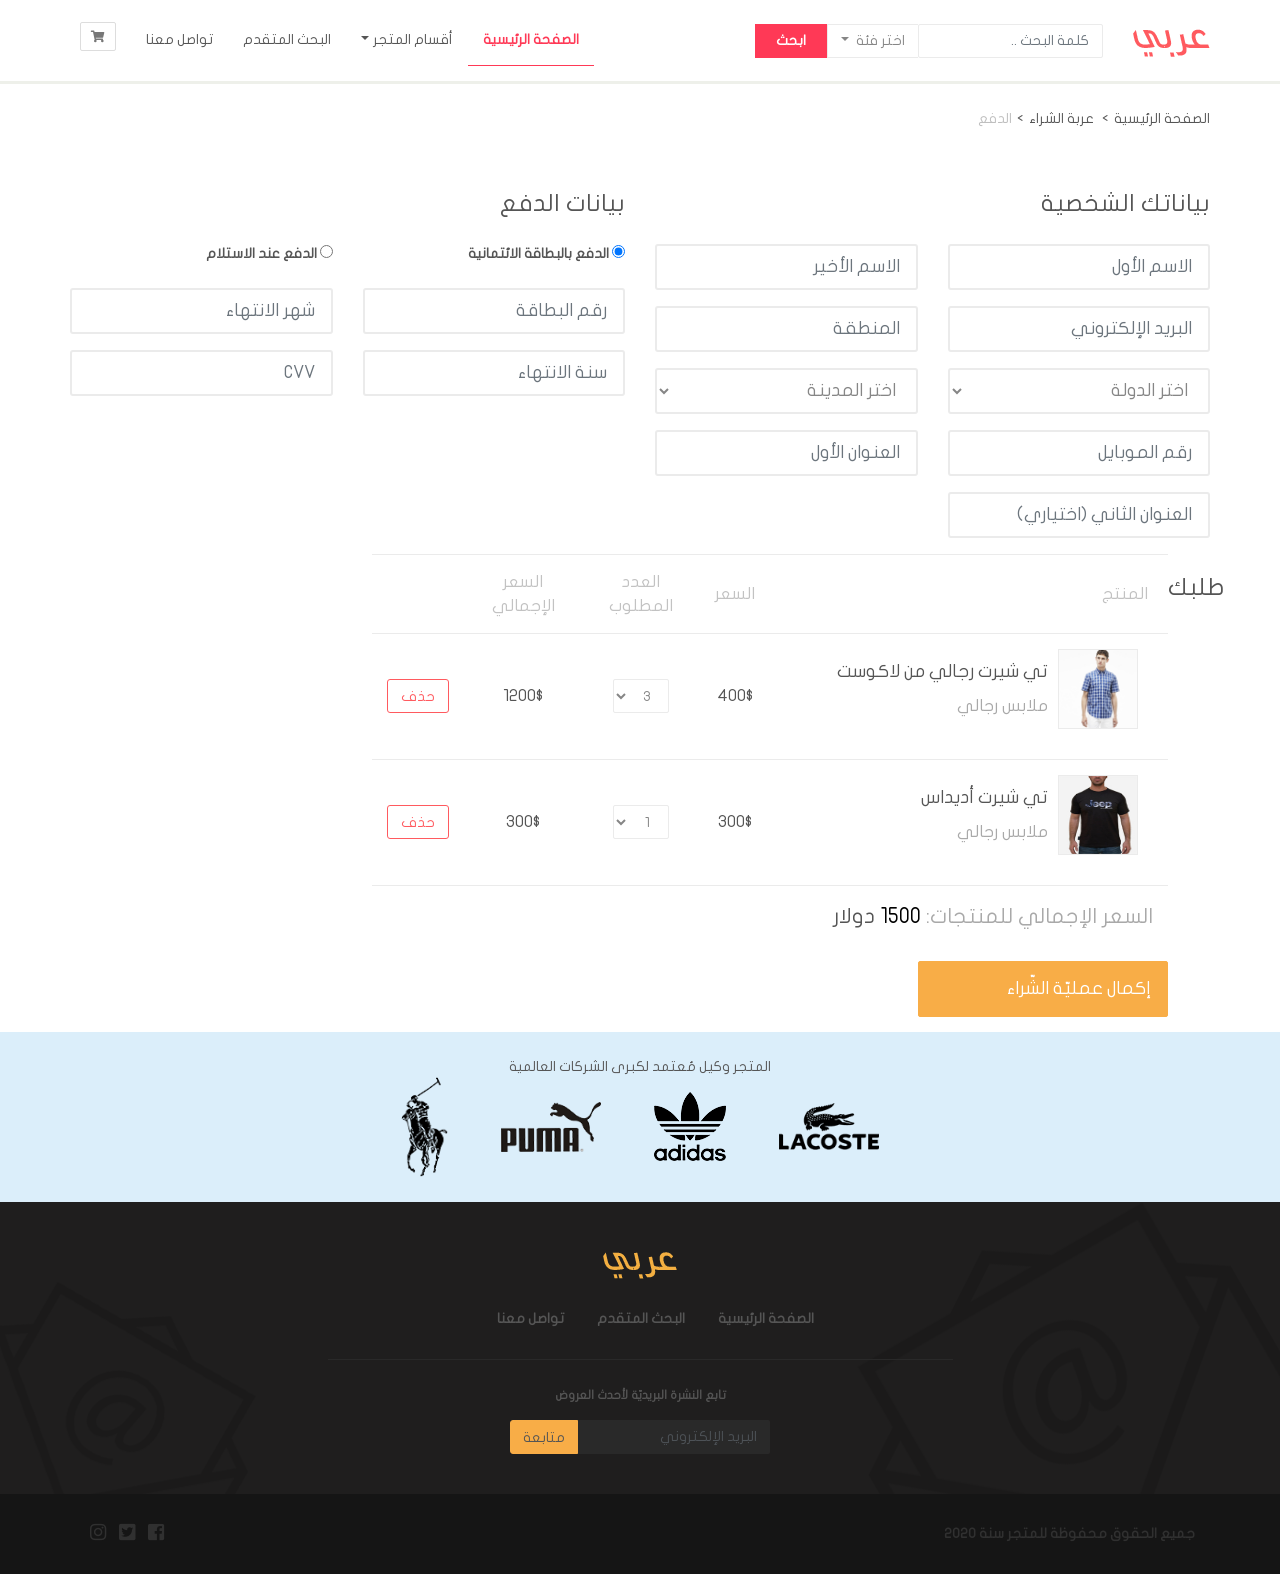
<file: payment.html>
<!DOCTYPE html>
<html lang="ar" dir="rtl">

<head>
    <meta charset="utf-8">
    <title>متجر عربي |الدفع</title>
    <link rel="stylesheet" href="css/bootstrap.css">
    <link rel="stylesheet" href="./css/all.css">
    <link rel="stylesheet" href="css/style.css">
    <meta name="viewport" content="width=device-width, initial-scale=1">
</head>
<body>
    <div class="container-fluid">

    <!--الشريط العلوي-->
    <div class="row">
        <nav class="navbar navbar-expand-lg custom-navbar">
            <div class="container">
                <div class="navbar-header">
                    <button class="navbar-toggler btn custom-btn btn btn-icon collapsed"
                    data-toggle="collapse" data-target="#navbar-collapsed-menu">
                        <i class="fa fa-bars"></i>
                    </button>

                    <a href="ckeckout.html" class="navbar-toggler btn custom-btn btn-icon">
                        <i class="fa fa-shopping-cart"></i>
                    </a>

                    <a href="." class="navbar-brand">
                        <img src="images/logo.png" alt="متجر عربي">
                    </a>
                </div>
                <form class="form-inline">
                    <input class="form-control custom-form-control" type="search" placeholder="كلمة البحث ..">
                    <div class="dropdown categories">
                        <a class="nav-link dropdown-toggle custom-btn" href="#" id="navbarDropdown" role="button" data-toggle="dropdown" aria-expanded="false">
                            اختر فئة
                        </a>
                        <ul class="dropdown-menu custom-dropdown-menu">
                            <li>
                                <div class="checkbox">
                                    <label>
                                        <input type="checkbox" name="search-category" value="men">
                                        رجالي
                                    </label>
                                </div>
                            </li>
                            <li>
                                <div class="checkbox">
                                    <label>
                                        <input type="checkbox" name="search-category" value="women">
                                        نسائي
                                    </label>
                                </div>
                            </li>
                            <li>
                                <div class="checkbox">
                                    <label>
                                        <input type="checkbox" name="search-category" value="kids">
                                        أطفال
                                    </label>
                                </div>
                            </li>
                        </ul>
                    </div>
                    <button class="btn custom-btn-primary" type="submit">ابحث</button>
                </form>
                <div class="collapse navbar-collapse" id="navbar-collapsed-menu">
                    <ul class="navbar-nav ml-auto">
                        <li class="nav-item active">
                            <a class="nav-link" href="#">الصفحة الرئيسية</a>
                        </li>
                        <li class="nav-item dropdown">
                            <a class="nav-link dropdown-toggle" href="#" id="navbarDropdown"
                                role="button" data-toggle="dropdown" aria-expanded="false">أقسام المتجر</a>
                            <ul class="dropdown-menu custom-dropdown-menu">
                                <li>
                                    <a class="dropdown-item" href="#">رجالي</a>
                                </li>
                                <li>
                                    <a class="dropdown-item" href="#">نسائي</a>
                                </li>
                                <li>
                                    <a class="dropdown-item" href="#">أطفال</a>
                                </li>
                            </ul>
                        </li>
                        <li class="nav-item">
                            <a class="nav-link" href="search.html">البحث المتقدم</a>
                        </li>
                        <li class="nav-item">
                            <a class="nav-link" href="contact.html">تواصل معنا</a>
                        </li>
                        <li class="d-none d-lg-block">
                            <a href="checkout.html" id="btn-shopping-cart" class="btn custom-btn btn-icon" title="عربة الشراء" data-toggle="tooltip" data-placement="bottom">
                                <i class="fas fa-shopping-cart"></i>
                            </a>
                        </li>
                    </ul>
                </div>
            </nav>
    </div>
    <!--نهاية الشريط العلوي-->


    <div class="container">
        <div class="row">
            <!--عناصر التّنقّل الفرعيّة-->
            <ol class="breadcrumb custom-breadcrumb">
                <li>
                    <a href=".">الصفحة الرئيسية</a>
                </li>
                <li>
                    <a href="checkout.html">عربة الشراء</a>
                </li>
                <li class="active">الدفع</li>
            </ol>
            <!--نهاية عناصر التّنقّل الفرعيّة-->

            <!--نموذج الدفع-->
            <form id="form-checkout">
                <div class="row">
                    <!--البيانات الشخصية-->
                    <div class="col-12 col-lg-6">
                        <h3 class="custom-heading">بياناتك الشخصية</h3>
                        <div class="row">
                            <div class="col-md-6  form-group">
                                <input type="text" class="form-control custom-form-control input-lg custom-input-lg"
                                       placeholder="الاسم الأول" name="first_name"required>
                            </div>
                            <div class="col-md-6  form-group">
                                <input type="text" class="form-control custom-form-control input-lg custom-input-lg"
                                       placeholder="الاسم الأخير" name="last_name" required>
                            </div>
                            <div class="col-md-6  form-group">
                                <input type="email" class="form-control custom-form-control input-lg custom-input-lg"
                                       placeholder="البريد الإلكتروني" name="email" required>
                            </div>
                            <div class="col-md-6  form-group">
                                <input type="text" class="form-control custom-form-control input-lg custom-input-lg"
                                       placeholder="المنطقة" name="area" required>
                            </div>
                            <div class="col-md-6  form-group">
                                <select class="form-control custom-form-control input-lg custom-input-lg" name="country" required>
                                    <option disabled selected value="">اختر الدولة</option>
                                    <option value="sa">السعودية</option>
                                    <option value="eg">مصر</option>
                                    <option value="jo">الأردن</option>
                                    <option value="sy">سوريا</option>
                                </select>
                            </div>
                            <div class="col-md-6  form-group">
                                <select class="form-control custom-form-control input-lg custom-input-lg" name="city" required>
                                    <option disabled selected value="">اختر المدينة</option>
                                </select>
                            </div>
                            <div class="col-md-6  form-group">
                                <input class="form-control custom-form-control input-lg custom-input-lg" type="text" placeholder="رقم الموبايل" name="phone" 
                                required>
                            </div>
                            <div class="col-md-6  form-group">
                                <input class="form-control custom-form-control input-lg custom-input-lg" type="text" placeholder="العنوان الأول" name="address1" 
                                required>
                            </div>
                            <div class="col-md-6  form-group">
                                <input class="form-control custom-form-control input-lg custom-input-lg" type="text" placeholder="العنوان الثاني (اختياري)" 
                                name="address2">
                            </div>
                        </div>
                    </div>

                    <!--بيانات الدفع-->
                    <div class="col-12 col-lg-6">
                        <h3 class="custom-heading">بيانات الدفع</h3>
                        <div class="row">
                            <div class="form-group col-md-6">
                                <label class="font-weight-bold">
                                    <input type="radio" name="payment_method" value="credit_card" checked>
                                    الدفع بالبطاقة الائتمانية
                                </label>
                            </div>
                            <div class="form-group col-md-6">
                                <label class="font-weight-bold">
                                    <input type="radio" name="payment_method" value="on_delivery">
                                    الدفع عند الاستلام
                                </label>
                            </div>
                        </div>

                        <!--بيانات بطاقة الائتمان-->
                        <div class="row" id="credit-card-info">
                            <div class="form-group col-md-6">
                                <input class="form-control custom-form-control input-lg custom-input-lg"
                                    type="text" name="credit-card-number" placeholder="رقم البطاقة" required>
                            </div>
                            <div class="form-group col-md-6">
                                <input name="credit_card_expiration_month" class="form-control custom-form-control input-lg custom-input-lg" placeholder="شهر الانتهاء"
                                    type="number" min="1" max="12" required>
                            </div>
                            <div class="form-group col-md-6">
                                <input class="form-control custom-form-control input-lg custom-input-lg"
                                    type="number" min="2018" max="2030" placeholder="سنة الانتهاء"
                                    name="credit_card_expiration_year" required>
                            </div>
                            <div class="form-group col-md-6">
                                <input class="form-control custom-form-control input-lg custom-input-lg"
                                    type="number" name="credit-card-cvv" placeholder="CVV" required>
                            </div>
                        </div>
                        <!--نهاية بيانات بطاقة الائتمان-->
                    </div>

                </div>
            </form>

             <!--قسم عربة الشراء-->
             <div class="row">
                <h3 class="custom-heading table-title">طلبك</h3>
                <form id="form-checkout">
                    <table class="custom-table">
                        <thead>
                            <tr>
                                <th>المنتج</th>
                                <th>السعر</th>
                                <th>العدد المطلوب</th>
                                <th class="hide-on-small">السعر الإجمالي</th>
                                <th></th>
                            </tr>
                        </thead>
                        <tbody>
                            <tr data-product-info data-product-price="400">
                                <td>
                                    <div class="media custom-media">
                                        <div class="media-left d-none d-md-block">
                                            <img src="images/lacoste_1.jpg" alt="تي شيرت رجالي من لاكوست" class="media-object">
                                        </div>
                                        <div class="media-body">
                                            <h4>تي شيرت رجالي من لاكوست</h4>
                                            <div class="custom-text-muted">
                                                ملابس رجالي
                                            </div>
                                        </div>
                                    </div>
                                </td>
                                <td>
                                    400$
                                </td>
                                <td>
                                    <select name="quantity[0]" class="form-control custom-form-control select-inline quantity" data-product-quantity>
                                        <option value="1">1</option>
                                        <option value="2">2</option>
                                        <option value="3" selected>3</option>
                                    </select>
                                </td>
                                <td class="total-price-for-product hide-on-small">
                                    1200$
                                </td>
                                <td>
                                    <button class="btn custom-btn btn-danger custom-btn-danger" data-remove-from-cart>
                                        <span class="d-none d-md-block">حذف</span>
                                        <i class="far fa-trash-alt d-block d-md-none"></i>
                                    </button>
                                </td>
                            </tr>
                            <tr data-product-info data-product-price="300">
                                <td>
                                    <div class="media custom-media">
                                        <div class="media-left d-none d-md-block">
                                            <img src="images/tshirt.jpg" alt="تي شيرت أديداس" class="media-object">
                                        </div>
                                        <div class="media-body">
                                            <h4>تي شيرت أديداس</h4>
                                            <div class="custom-text-muted">
                                                ملابس رجالي
                                            </div>
                                        </div>
                                    </div>
                                </td>
                                <td>
                                    300$
                                </td>
                                <td>
                                    <select name="quantity[0]" class="form-control custom-form-control select-inline quantity" data-product-quantity>
                                        <option value="1" selected>1</option>
                                        <option value="2">2</option>
                                        <option value="3">3</option>
                                    </select>
                                </td>
                                <td class="total-price-for-product hide-on-small">
                                    300$
                                </td>
                                <td>
                                    <button class="btn custom-btn btn-danger custom-btn-danger" data-remove-from-cart>
                                        <span class="d-none d-md-block">حذف</span>
                                        <i class="far fa-trash-alt d-block d-md-none"></i>
                                    </button>
                                </td>
                            </tr>
                        </tbody>
                        <tfoot>
                            <tr>
                                <td colspan="5" class="total-price">
                                    <span class="custom-text-muted">
                                        السعر الإجمالي للمنتجات:
                                    </span>
                                    <span id="total-price-for-all-products">1500</span>
                                    دولار
                                </td>
                            </tr>
                        </tfoot>
                    </table>
                    <button type="submit" class="btn custom-btn btn-primary custom-btn-primary2 custom-btn-with-icon btn-lg">
                        <span class="clearfix">
                            <span class="float-left">
                                إكمال عمليّة الشّراء
                            </span>
                            <span class="float-right">
                                <i class="fa fa-dollar fa-lg"></i>
                            </span>
                        </span>
                    </button>
                </form>
            </div>
            <!--نهاية قسم عربة الشراء-->
        </div>
    </div>


    <!--تذييل الصفحة-->
    <div id="footer" class="row">
        <div id="brand-logos" class="col-12 text-center">
            <span>المتجر وكيل مُعتمد لكبرى الشركات العالمية</span>
            <div class="img-container">
                <img src="./images/lacoste.png" alt="Lacoste">
                <img src="./images/adidas.png" alt="Adidas">
                <img src="./images/puma.png" alt="Puma">
                <img src="./images/polo.png" alt="Polo">
            </div>
        </div>

        <div id="footer-nav">
            <div class="container-fluid text-center">
                <div class="footer-logo">
                    <a href=".">
                        <img src="./images/logo_footer.png" alt="عربي">
                    </a>
                </div>
                <div id="footer-nav-links" class="col-12 d-none d-md-block">
                    <a href=".">الصفحة الرئيسية</a>
                    <a href="search.html">البحث المتقدم</a>
                    <a href="contact.html">تواصل معنا</a>
                </div>
                <div id="newsletter" class="col-12 col-md-6 offset-md-3">
                    <form class="form">
                        <label for="footer-email">
                            تابع النشرة البريديّة لأحدث العروض
                        </label>
                        <br>
                        <div class="input-group">
                            <input id="footer-email" class="form-control custom-form-control"
                                type="email" placeholder="البريد الإلكتروني" name="email" required>
                            <div class="input-group-btn">
                                <button type="submit" class="btn btn-primary custom-btn custom-btn-primary2">
                                    متابعة
                                </button>
                            </div>    
                        </div>
                    </form>
                </div>
            </div>
        </div>

        <div id="footer-copyright-social" class="col-12">
            <div class="container">
                <div class="clearfix">
                    <div id="copyright" class="float-left">
                        جميع الحقوق محفوظة للمتجر سنة 2020
                    </div>
                    <div id="social-icons" class="float-right">
                        <a href="https://www.facebook.com">
                            <i class="fab fa-facebook-square fa-lg"></i>
                        </a>
                        <a href="https://www.twitter.com">
                            <i class="fab fa-twitter-square fa-lg"></i>
                        </a>
                        <a href="https://www.instagram.com">
                            <i class="fab fa-instagram fa-lg"></i>
                        </a>
                    </div>
                </div>
            </div>
        </div>
    </div>
    <!--نهاية تذييل الصفحة-->

    </div>

    
    <script src="js/jquery-slim.min.js"></script>
    <script src="js/popper.min.js"></script>
    <script src="js/bootstrap.js"></script>
    <script src="./js/script.js"></script>
</body>
</html>
</file>
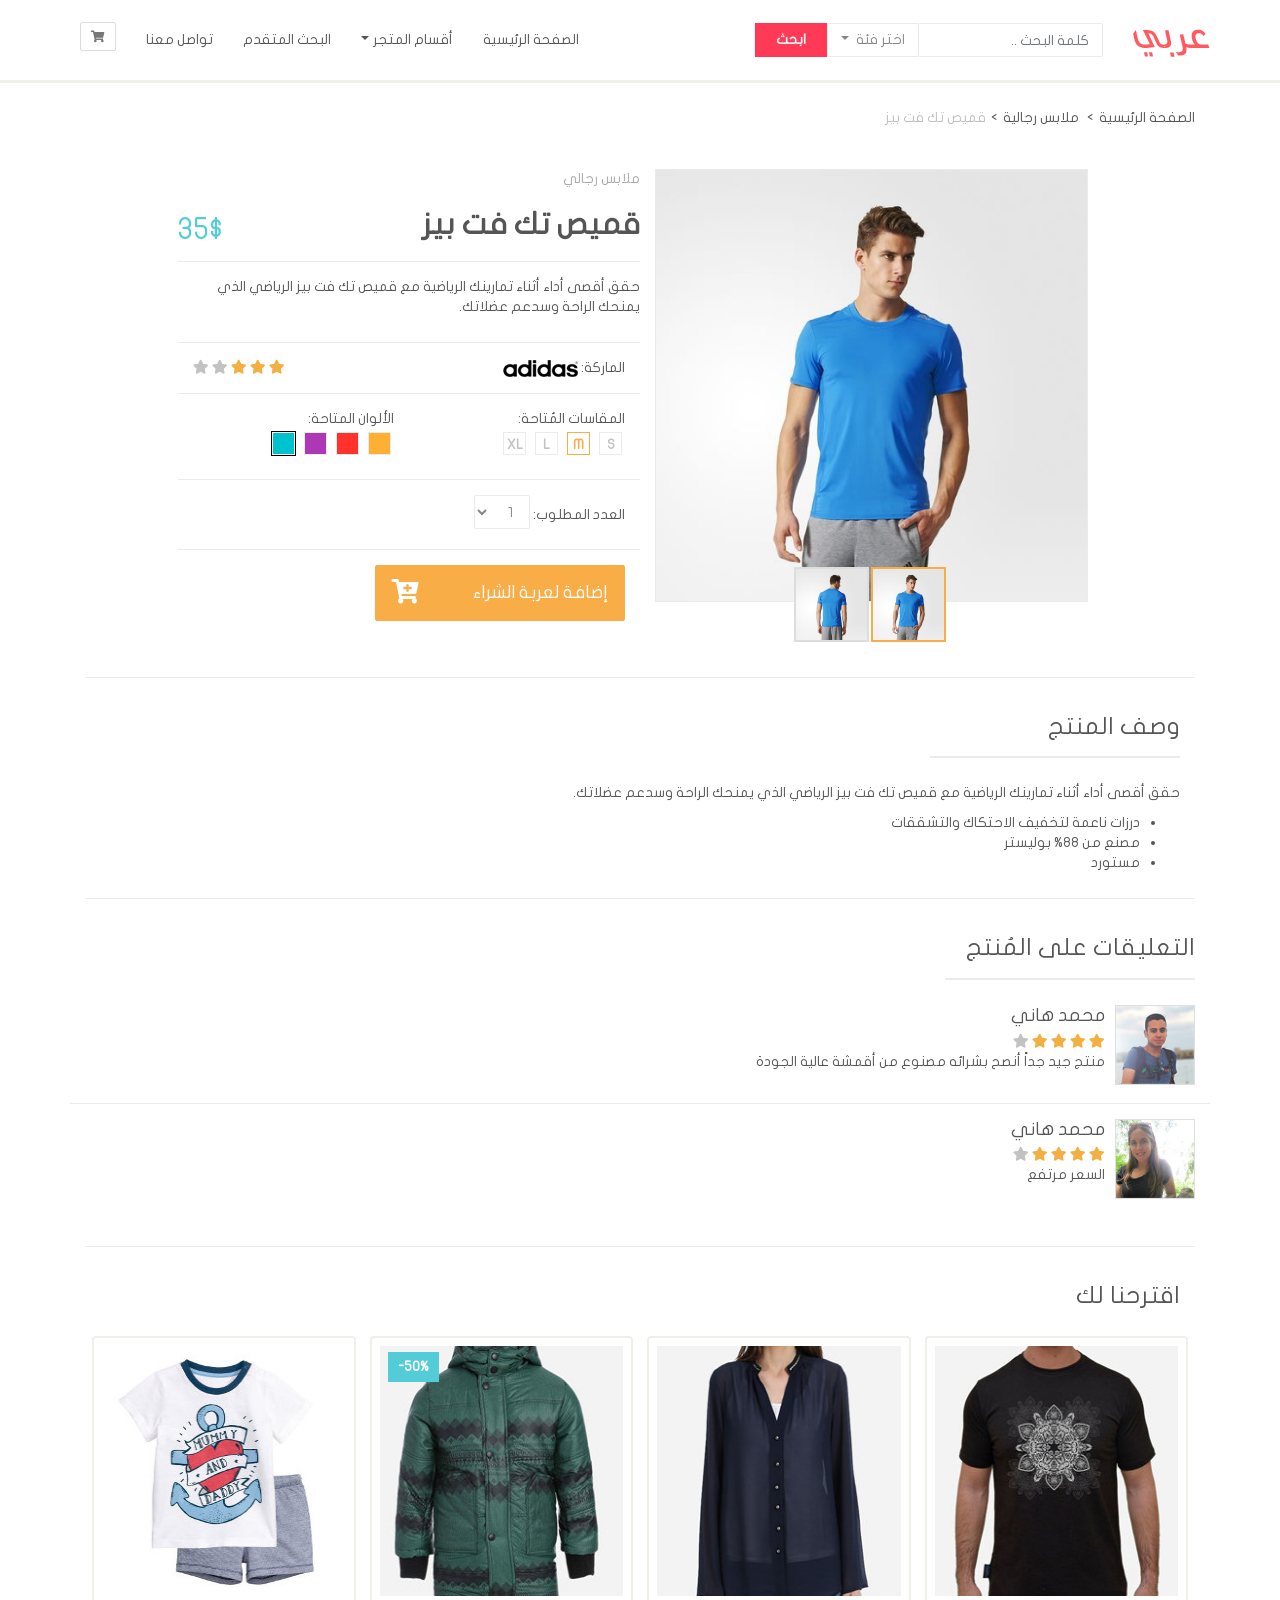
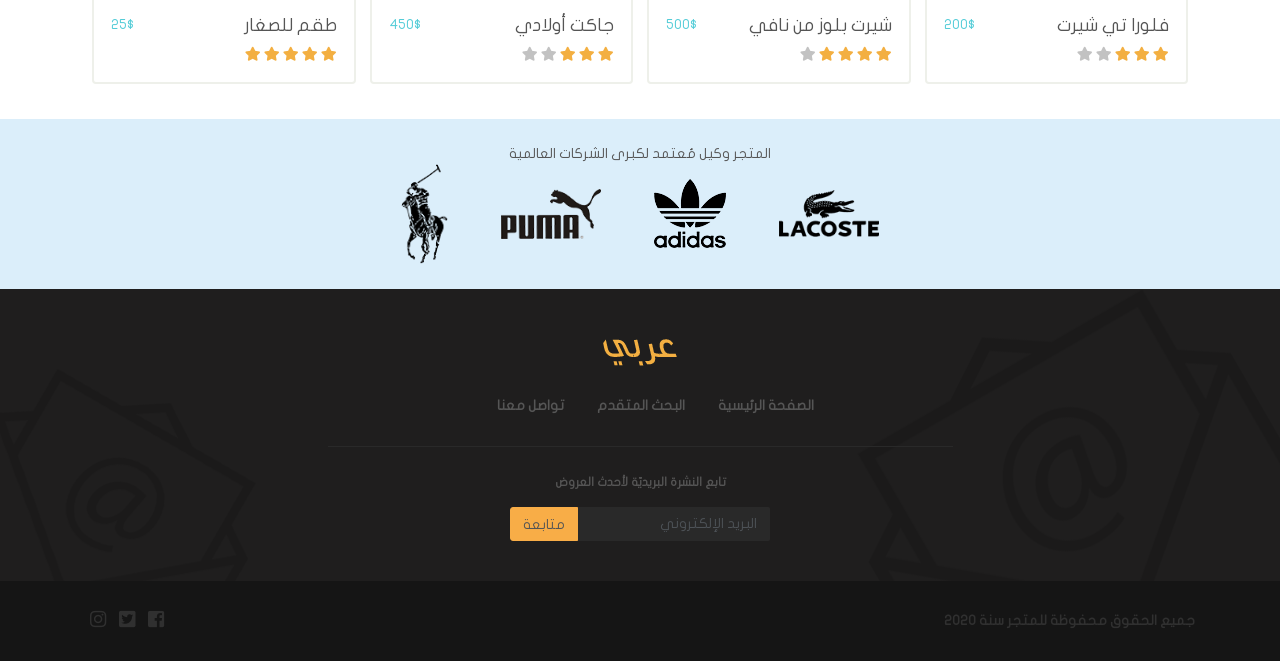
<file: product.html>
<!DOCTYPE html>
<html lang="ar" dir="rtl">
    <head>
        <meta charset="utf-8">
        <title>متجر عربي | قميص تك فت بيز</title>
        <meta name="viewport" content="width=device-width, initial-scale=1">

        <link rel="stylesheet" href="./css/bootstrap.css">
        <link rel="stylesheet" href="./css/all.css">
        <link rel="stylesheet" href="./css/style.css">
    </head>
    <body>      
        <div class="container-fluid">
            <!--الشريط العلوي-->
            <div class="row">
                <nav class="navbar navbar-expand-lg custom-navbar">
                    <div class="container">
                        <div class="navbar-header">
                            <button class="navbar-toggler btn custom-btn btn btn-icon collapsed"
                            data-toggle="collapse" data-target="#navbar-collapsed-menu">
                                <i class="fa fa-bars"></i>
                            </button>

                            <a href="ckeckout.html" class="navbar-toggler btn custom-btn btn-icon">
                                <i class="fa fa-shopping-cart"></i>
                            </a>

                            <a href="." class="navbar-brand">
                                <img src="images/logo.png" alt="متجر عربي">
                            </a>
                        </div>
                        <form class="form-inline">
                            <input class="form-control custom-form-control" type="search" placeholder="كلمة البحث ..">
                            <div class="dropdown categories">
                                <a class="nav-link dropdown-toggle custom-btn" href="#" id="navbarDropdown" role="button" data-toggle="dropdown" aria-expanded="false">
                                    اختر فئة
                                </a>
                                <ul class="dropdown-menu custom-dropdown-menu">
                                    <li>
                                        <div class="checkbox">
                                            <label>
                                                <input type="checkbox" name="search-category" value="men">
                                                رجالي
                                            </label>
                                        </div>
                                    </li>
                                    <li>
                                        <div class="checkbox">
                                            <label>
                                                <input type="checkbox" name="search-category" value="women">
                                                نسائي
                                            </label>
                                        </div>
                                    </li>
                                    <li>
                                        <div class="checkbox">
                                            <label>
                                                <input type="checkbox" name="search-category" value="kids">
                                                أطفال
                                            </label>
                                        </div>
                                    </li>
                                </ul>
                            </div>
                            <button class="btn custom-btn-primary" type="submit">ابحث</button>
                        </form>
                        <div class="collapse navbar-collapse" id="navbar-collapsed-menu">
                            <ul class="navbar-nav ml-auto">
                                <li class="nav-item">
                                    <a class="nav-link" href="#">الصفحة الرئيسية</a>
                                </li>
                                <li class="nav-item dropdown">
                                    <a class="nav-link dropdown-toggle" href="#" id="navbarDropdown"
                                        role="button" data-toggle="dropdown" aria-expanded="false">أقسام المتجر</a>
                                    <ul class="dropdown-menu custom-dropdown-menu">
                                        <li>
                                            <a class="dropdown-item" href="#">رجالي</a>
                                        </li>
                                        <li>
                                            <a class="dropdown-item" href="#">نسائي</a>
                                        </li>
                                        <li>
                                            <a class="dropdown-item" href="#">أطفال</a>
                                        </li>
                                    </ul>
                                </li>
                                <li class="nav-item">
                                    <a class="nav-link" href="search.html">البحث المتقدم</a>
                                </li>
                                <li class="nav-item">
                                    <a class="nav-link" href="contact.html">تواصل معنا</a>
                                </li>
                                <li class="d-none d-lg-block">
                                    <a href="checkout.html" id="btn-shopping-cart" class="btn custom-btn btn-icon" title="عربة الشراء" data-toggle="tooltip" data-placement="bottom">
                                        <i class="fas fa-shopping-cart"></i>
                                    </a>
                                </li>
                            </ul>
                        </div>
                    </nav>
            </div>
            <!--نهاية الشريط العلوي-->

            <div class="row">
                <div class="container">
                    <!--عناصر التّنقّل الفرعيّة-->
                    <ol class="breadcrumb custom-breadcrumb">
                        <li>
                            <a href=".">الصفحة الرئيسية</a>
                        </li>
                        <li>
                            <a href="#">ملابس رجالية</a>
                        </li>
                        <li class="active">قميص تك فت بيز</li>
                    </ol>

                    <div class="col-12 borders-between">
                        <div class="row">
                            <!--صور المنتج-->
                            <div class="col-lg-5 offset-lg-1 col-md-9 offset-md-2">
                                <div class="carousel slide" id="carousel-product-images" data-ride="carousel">
                                    <div class="carousel-inner">
                                        <div class="carousel-item active">
                                            <img src="images/product_1.jpg" alt="صورة أماميّة للقميص">
                                        </div>
                                        <div class="carousel-item">
                                            <img src="images/product_2.jpg" alt="صورة خلفيّة للقميص">
                                        </div>
                                    </div>
                                    <div class="carousel-indicators custom-carousel-indicators-primary">
                                        <img data-target="#carousel-product-images" data-slide-to="0" class="active" src="images/product_1.jpg" alt="صورة أماميّة">
                                        <img data-target="#carousel-product-images" data-slide-to="1" src="images/product_2.jpg" alt="صورة خلفيّة">
                                    </div>
                                </div>
                            </div>

                            <!--تفاصيل المنتج-->
                            <div class="col-lg-5">
                                <form id="form-product-selection" class="borders-between">
                                    <!--الفئة والعنوان والسعر-->
                                    <div class="row">
                                        <div class="product-category block-100">
                                            ملابس رجالي
                                        </div>
                                        <div class="clearfix block-100">
                                             <h2 class="float-left">قميص تك فت بيز</h2> 
                                             <div class="float-right price large">35$</div>
                                        </div>
                                    </div>
                                    <!--نهاية الفئة والعنوان والسعر-->

                                    <!--وصف المنتج-->
                                    <div class="row">
                                        <p class="product-description">
                                            حقق أقصى أداء أثناء تمارينك الرياضية مع قميص تك فت بيز الرياضي الذي يمنحك الراحة وسدعم عضلاتك.
                                        </p>
                                    </div>
                                    <!--نهاية وصف المنتج-->

                                    <!--الماركة والتقييم-->
                                    <div class="row brand-and-rating">
                                        <div class="col-6">
                                            <div class="brand">
                                                الماركة:
                                                <img src="images/adidas_small.png" alt="Adidas">
                                            </div>
                                        </div>
                                        <div class="col-6">
                                            <div class="clearfix">
                                                <div class="float-right rating">
                                                    <i class="fa fa-star active"></i>
                                                    <i class="fa fa-star active"></i>
                                                    <i class="fa fa-star active"></i>
                                                    <i class="fa fa-star"></i>
                                                    <i class="fa fa-star"></i>
                                                </div>
                                            </div>
                                        </div>
                                    </div>
                                    <!--نهاية الماركة والتقييم-->

                                    <!--اختيار المقاس واللون-->
                                    <div class="row size-and-color">
                                        <div class="col-md-6">
                                            المقاسات المُتاحة:
                                            <br/>
                                            <div class="product-option">
                                                <label>
                                                    S
                                                    <input type="radio" name="size" value="sm">
                                                </label>
                                            </div>
                                            <div class="product-option active">
                                                <label>
                                                    M
                                                    <input type="radio" name="size" value="m" checked>
                                                </label>
                                            </div>
                                            <div class="product-option">
                                                <label>
                                                    L
                                                    <input type="radio" name="size" value="l">
                                                </label>
                                            </div>
                                            <div class="product-option">
                                                <label>
                                                    XL
                                                    <input type="radio" name="size" value="xl">
                                                </label>
                                            </div>
                                        </div>
                                        <!--اختيار اللون-->
                                        <div class="col-md-6">
                                            الألوان المتاحة:
                                            <br/>
                                            <div class="product-option color-option" style="background-color: #FFAF32;">
                                                <label>&nbsp;
                                                    <input type="radio" name="color" value="orange">
                                                </label>
                                            </div>
                                            <div class="product-option color-option" style="background-color: #FF322C;">
                                                <label>&nbsp;
                                                    <input type="radio" name="color" value="red">
                                                </label>
                                            </div>
                                            <div class="product-option color-option" style="background-color: #AC38B6;">
                                                <label>&nbsp;
                                                    <input type="radio" name="color" value="purple">
                                                </label>
                                            </div>
                                            <div class="product-option color-option active" style="background-color: #00C1CE;">
                                                <label>&nbsp;
                                                    <input type="radio" name="color" value="blue" checked>
                                                </label>
                                            </div>
                                        </div>
                                    </div>
                                
                                    <!--اختيار الكمية-->
                                    <div class="row product-quantity clearfix">
                                        <div class="col-12">
                                            <div class="float-left label">
                                            العدد المطلوب:
                                            </div>
                                            <div class="float-left">
                                                <select class="form-control custom-form-control" name="quantity">
                                                    <option value="1">1</option>
                                                    <option value="2">2</option>
                                                    <option value="3">3</option>
                                                </select>
                                            </div>
                                        </div>
                                    </div>
                                    <!--نهاية اختيار الكمية-->

                                    <!--إضافة إلى عربة الشراء-->
                                    <div class="row">
                                        <div class="col-12">
                                            <button type="submit" class="btn btn-lg btn-primary custom-btn custom-btn-primary2 custom-btn-with-icon">
                                                <span class="clearfix">
                                                    <span class="float-left">
                                                        إضافة لعربة الشراء
                                                    </span>
                                                    <span class="float-right">
                                                        <i class="fa fa-cart-plus fa-lg"></i>
                                                    </span>
                                                </span>
                                            </button>
                                        </div>
                                    </div>
                                    <!--نهاية إضافة إلى عربة الشراء-->

                                </form>
                            </div>
                            <!--نهاية تفاصيل المنتج-->
                        </div>
                        
                        <!--الوصف المفصل للمنتج-->
                        <div class="row more-description">
                            <div class="col-12">
                                <h3 class="custom-heading heading-with-border-bottom heading-inline">وصف المنتج</h3>
                                <p>
                                    حقق أقصى أداء أثناء تمارينك الرياضية مع قميص تك فت بيز الرياضي الذي يمنحك الراحة وسدعم عضلاتك.                                
                                </p>
                                <ul>
                                    <li>درزات ناعمة لتخفيف الاحتكاك والتشققات</li>
                                    <li>مصنع من 88% بوليستر</li>
                                    <li>مستورد</li>
                                </ul>
                            </div>
                        </div>
                        <!--نهاية الوصف المفصل للمنتج-->

                        <!--التعليقات على المُنتج-->
                        <div class="row">
                            <div class="comments block-100">
                                <h3 class="custom-heading heading-inline heading-with-border-bottom">
                                    التعليقات على المُنتج
                                </h3>
                                <div class="borders-between">
                                    <div class="row">
                                        <div class="media">
                                            <div class="media-left">
                                                <img src="images/reviewer_1.jpg" class="media-object" alt="محمد هاني">
                                            </div>   
                                            <div class="media-body">
                                                <h4 class="media-heading">
                                                    محمد هاني
                                                </h4>
                                                <div class="rating">
                                                    <span class="fa fa-star active"></span>
                                                    <span class="fa fa-star active"></span>
                                                    <span class="fa fa-star active"></span>
                                                    <span class="fa fa-star active"></span>
                                                    <span class="fa fa-star"></span>
                                                </div>
                                                <p>
                                                    منتج جيد جداً أنصح بشرائه مصنوع من أقمشة عالية الجودة
                                                </p>
                                            </div>
                                        </div>
                                    </div>
                                    <div class="row">
                                        <div class="media">
                                            <div class="media-left">
                                                <img src="images/reviewer_2.jpg" class="media-object" alt="منى محمود">
                                            </div>   
                                            <div class="media-body">
                                                <h4 class="media-heading">
                                                    محمد هاني
                                                </h4>
                                                <div class="rating">
                                                    <span class="fa fa-star active"></span>
                                                    <span class="fa fa-star active"></span>
                                                    <span class="fa fa-star active"></span>
                                                    <span class="fa fa-star active"></span>
                                                    <span class="fa fa-star"></span>
                                                </div>
                                                <p>
                                                    السعر مرتفع
                                                </p>
                                            </div>
                                        </div>
                                    </div>
                                </div>
                            </div>
                        </div>
                        <!--نهاية التعليقات على المُنتج-->

                        <!--اقترحنا لك-->
                        <div class="row suggestions">
                            <h3 class="custom-heading col-sm-12">اقترحنا لك</h3>
                            <!--منتج-->
                            <div class="col-lg-3 col-md-4">
                            <div class="card custom-thumbnail">
                                <div class="overlay">
                                    <button class="btn custom-btn btn-secondary add-to-cart-btn" data-add-to-cart="">
                                        إضافة للعربة
                                        <i class="fa fa-cart-plus"></i>
                                    </button>
                                </div>
                                <img src="images/most_sold_2.jpg" alt="فلورا تي شيرت">
                                <div class="card-body">
                                    <div class="clearfix">
                                        <h4 class="float-left">فلورا تي شيرت</h4>
                                        <div class="price float-right">
                                            200$
                                        </div>
                                    </div>
                                    <div class="clearfix">
                                        <div class="rating float-left">
                                            <i class="fa fa-star active"></i>
                                            <i class="fa fa-star active"></i>
                                            <i class="fa fa-star active"></i>
                                            <i class="fa fa-star"></i>
                                            <i class="fa fa-star"></i>
                                        </div>
                                        <button class="float-right btn btn-default custom-btn add-to-cart-btn d-block d-lg-none" data-add-to-cart="">
                                            إضافة للعربة
                                            <i class="fa fa-cart-plus"></i>
                                        </button>
                                    </div>
                                </div>
                            </div>
                            </div>
                            <!--نهاية المنتج-->

                            <!--منتج-->
                            <div class="col-lg-3 col-md-4">
                            <div class="card custom-thumbnail">
                                <div class="overlay">
                                    <button class="btn custom-btn btn-secondary add-to-cart-btn" data-add-to-cart="">
                                        إضافة للعربة
                                        <i class="fa fa-cart-plus"></i>
                                    </button>
                                </div>
                                <img src="images/most_sold_1.jpg" alt="شيرت بلوز من نافي">
                                <div class="card-body">
                                    <div class="clearfix">
                                        <h4 class="float-left">شيرت بلوز من نافي</h4>
                                        <div class="price float-right">
                                            500$
                                        </div>
                                    </div>
                                    <div class="clearfix">
                                        <div class="rating float-left">
                                            <i class="fa fa-star active"></i>
                                            <i class="fa fa-star active"></i>
                                            <i class="fa fa-star active"></i>
                                            <i class="fa fa-star active"></i>
                                            <i class="fa fa-star"></i>
                                        </div>
                                        <button class="float-right btn btn-default custom-btn add-to-cart-btn d-block d-lg-none" data-add-to-cart="">
                                            إضافة للعربة
                                            <i class="fa fa-cart-plus"></i>
                                    </div>
                                </div>
                            </div>
                            </div>
                            <!--نهاية المنتج-->
                        
                            <!--منتج-->
                            <div class="col-lg-3 col-md-4">
                            <div class="card custom-thumbnail">
                                <div class="sale">50%</div>
                                <div class="overlay">
                                    <button class="btn custom-btn btn-secondary add-to-cart-btn" data-add-to-cart="">
                                        إضافة للعربة
                                        <i class="fa fa-cart-plus"></i>
                                    </button>
                                </div>
                                <img src="images/most_sold_3.jpg" alt="جاكت أولادي">
                                <div class="card-body">
                                    <div class="clearfix">
                                        <h4 class="float-left">جاكت أولادي</h4>
                                        <div class="price float-right">
                                            450$
                                        </div>
                                    </div>
                                    <div class="clearfix">
                                        <div class="rating float-left">
                                            <i class="fa fa-star active"></i>
                                            <i class="fa fa-star active"></i>
                                            <i class="fa fa-star active"></i>
                                            <i class="fa fa-star"></i>
                                            <i class="fa fa-star"></i>
                                        </div>
                                        <button class="float-right btn btn-default custom-btn add-to-cart-btn d-block d-lg-none" data-add-to-cart="">
                                            إضافة للعربة
                                            <i class="fa fa-cart-plus"></i>
                                    </div>
                                </div>
                            </div>
                            </div>
                            <!--نهاية المنتج-->
                        
                            <!--منتج-->
                            <div class="col-lg-3 col-md-4 d-none d-lg-block">
                            <div class="card custom-thumbnail">
                                <div class="overlay">
                                    <button class="btn custom-btn btn-secondary add-to-cart-btn" data-add-to-cart="">
                                        إضافة للعربة
                                        <i class="fa fa-cart-plus"></i>
                                    </button>
                                </div>
                                <img src="images/hm_3.jpg" alt="طقم للصغار">
                                <div class="card-body">
                                    <div class="clearfix">
                                        <h4 class="float-left">طقم للصغار</h4>
                                        <div class="price float-right">
                                            25$
                                        </div>
                                    </div>
                                    <div class="clearfix">
                                        <div class="rating float-left">
                                            <i class="fa fa-star active"></i>
                                            <i class="fa fa-star active"></i>
                                            <i class="fa fa-star active"></i>
                                            <i class="fa fa-star active"></i>
                                            <i class="fa fa-star active"></i>
                                        </div>
                                        <button class="float-right btn btn-default custom-btn add-to-cart-btn d-block d-lg-none" data-add-to-cart="">
                                            إضافة للعربة
                                            <i class="fa fa-cart-plus"></i>
                                    </div>
                                </div>
                            </div>
                            </div>
                            <!--نهاية المنتج-->
                            </div>
                        </div>
                    </div>
                </div>

            <!--تذييل الصفحة-->
            <div id="footer" class="row">
                <div id="brand-logos" class="col-12 text-center">
                    <span>المتجر وكيل مُعتمد لكبرى الشركات العالمية</span>
                    <div class="img-container">
                        <img src="./images/lacoste.png" alt="Lacoste">
                        <img src="./images/adidas.png" alt="Adidas">
                        <img src="./images/puma.png" alt="Puma">
                        <img src="./images/polo.png" alt="Polo">
                    </div>
                </div>

                <div id="footer-nav">
                    <div class="container-fluid text-center">
                        <div class="footer-logo">
                            <a href=".">
                                <img src="./images/logo_footer.png" alt="عربي">
                            </a>
                        </div>
                        <div id="footer-nav-links" class="col-12 d-none d-md-block">
                            <a href=".">الصفحة الرئيسية</a>
                            <a href="search.html">البحث المتقدم</a>
                            <a href="contact.html">تواصل معنا</a>
                        </div>
                        <div id="newsletter" class="col-12 col-md-6 offset-md-3">
                            <form class="form">
                                <label for="footer-email">
                                    تابع النشرة البريديّة لأحدث العروض
                                </label>
                                <br>
                                <div class="input-group">
                                    <input id="footer-email" class="form-control custom-form-control"
                                        type="email" placeholder="البريد الإلكتروني" name="email" required>
                                    <div class="input-group-btn">
                                        <button type="submit" class="btn btn-primary custom-btn custom-btn-primary2">
                                            متابعة
                                        </button>
                                    </div>    
                                </div>
                            </form>
                        </div>
                    </div>
                </div>

                <div id="footer-copyright-social" class="col-12">
                    <div class="container">
                        <div class="clearfix">
                            <div id="copyright" class="float-left">
                                جميع الحقوق محفوظة للمتجر سنة 2020
                            </div>
                            <div id="social-icons" class="float-right">
                                <a href="https://www.facebook.com">
                                    <i class="fab fa-facebook-square fa-lg"></i>
                                </a>
                                <a href="https://www.twitter.com">
                                    <i class="fab fa-twitter-square fa-lg"></i>
                                </a>
                                <a href="https://www.instagram.com">
                                    <i class="fab fa-instagram fa-lg"></i>
                                </a>
                            </div>
                        </div>
                    </div>
                </div>
            </div>
        </div>
        <script src="js/jquery-slim.min.js"></script>
        <script src="js/popper.min.js"></script>
        <script src="js/bootstrap.js"></script>
        <script src="./js/script.js"></script>
    </body>
</html>
</file>
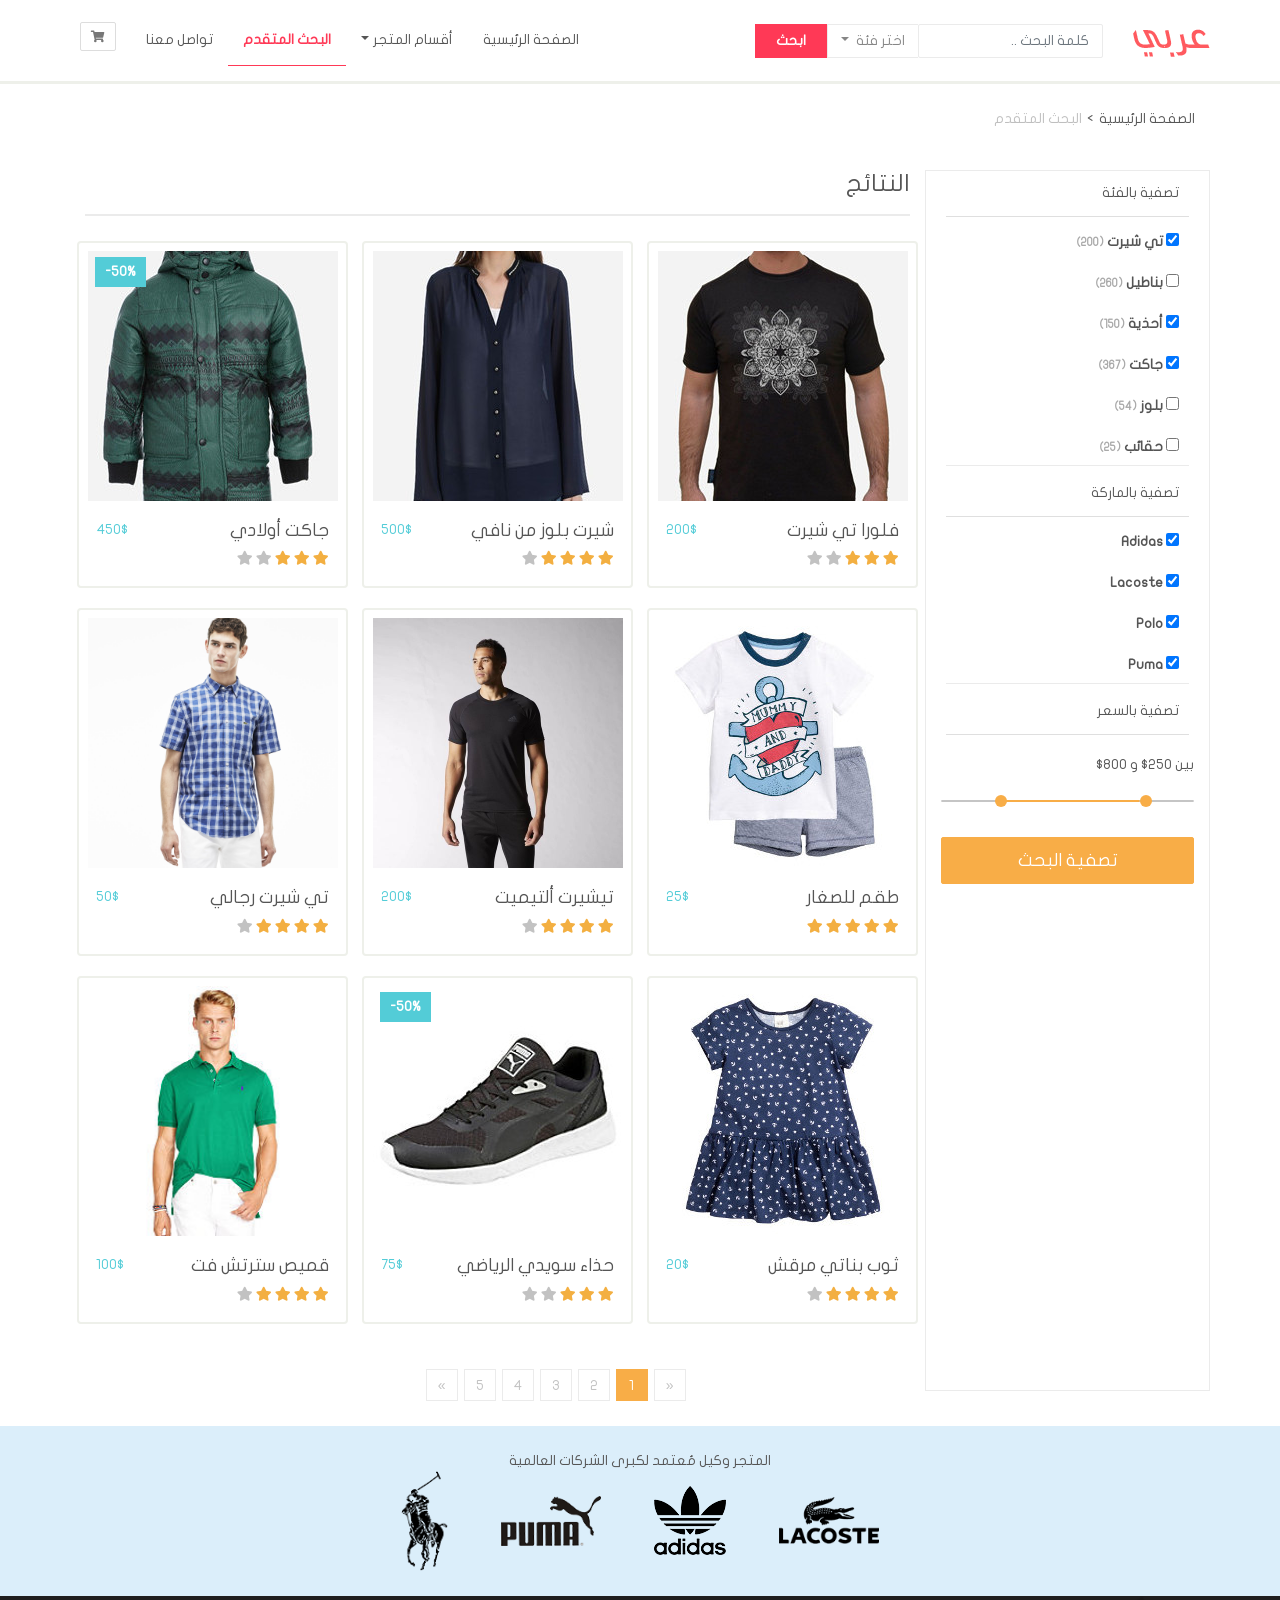
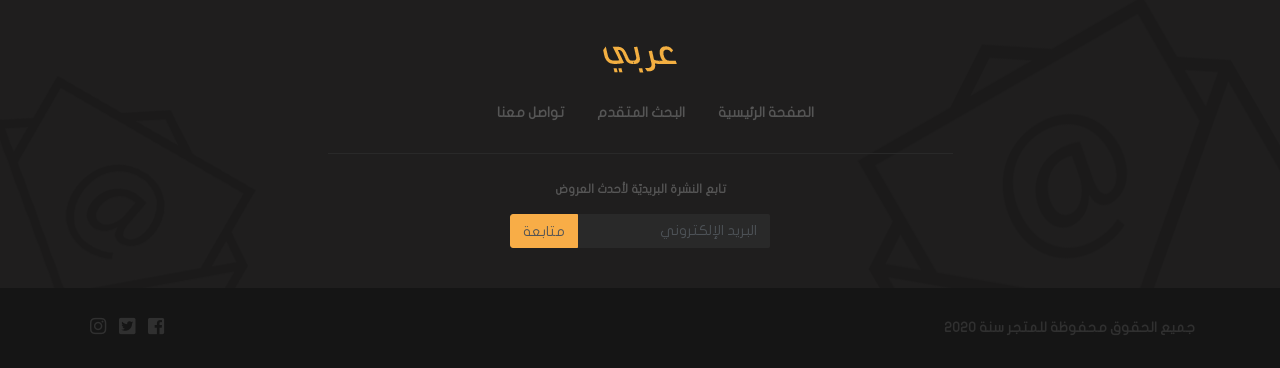
<file: search.html>
<!DOCTYPE html>
<html lang="ar" dir="rtl">

<head>
    <meta charset="utf-8">
    <title>متجر عربي |البحث المتقدم</title>
    <link rel="stylesheet" href="css/bootstrap.css">
    <link rel="stylesheet" href="./css/all.css">
    <link rel="stylesheet" href="./css/jquery-ui-1.10.4.custom.min.css">
    <link rel="stylesheet" href="css/style.css">

    <meta name="viewport" content="width=device-width, initial-scale=1">
</head>

<body>
    <div class="container-fluid">

    <!--الشريط العلوي-->
    <div class="row">
        <nav class="navbar navbar-expand-lg custom-navbar">
            <div class="container">
                <div class="navbar-header">
                    <button class="navbar-toggler btn custom-btn btn btn-icon collapsed"
                    data-toggle="collapse" data-target="#navbar-collapsed-menu">
                        <i class="fa fa-bars"></i>
                    </button>

                    <a href="ckeckout.html" class="navbar-toggler btn custom-btn btn-icon">
                        <i class="fa fa-shopping-cart"></i>
                    </a>

                    <a href="." class="navbar-brand">
                        <img src="images/logo.png" alt="متجر عربي">
                    </a>
                </div>
                <form class="form-inline">
                    <input class="form-control custom-form-control" type="search" placeholder="كلمة البحث ..">
                    <div class="dropdown categories">
                        <a class="nav-link dropdown-toggle custom-btn" href="#" id="navbarDropdown" role="button" data-toggle="dropdown" aria-expanded="false">
                            اختر فئة
                        </a>
                        <ul class="dropdown-menu custom-dropdown-menu">
                            <li>
                                <div class="checkbox">
                                    <label>
                                        <input type="checkbox" name="search-category" value="men">
                                        رجالي
                                    </label>
                                </div>
                            </li>
                            <li>
                                <div class="checkbox">
                                    <label>
                                        <input type="checkbox" name="search-category" value="women">
                                        نسائي
                                    </label>
                                </div>
                            </li>
                            <li>
                                <div class="checkbox">
                                    <label>
                                        <input type="checkbox" name="search-category" value="kids">
                                        أطفال
                                    </label>
                                </div>
                            </li>
                        </ul>
                    </div>
                    <button class="btn custom-btn-primary" type="submit">ابحث</button>
                </form>
                <div class="collapse navbar-collapse" id="navbar-collapsed-menu">
                    <ul class="navbar-nav ml-auto">
                        <li class="nav-item">
                            <a class="nav-link" href="#">الصفحة الرئيسية</a>
                        </li>
                        <li class="nav-item dropdown">
                            <a class="nav-link dropdown-toggle" href="#" id="navbarDropdown"
                                role="button" data-toggle="dropdown" aria-expanded="false">أقسام المتجر</a>
                            <ul class="dropdown-menu custom-dropdown-menu">
                                <li>
                                    <a class="dropdown-item" href="#">رجالي</a>
                                </li>
                                <li>
                                    <a class="dropdown-item" href="#">نسائي</a>
                                </li>
                                <li>
                                    <a class="dropdown-item" href="#">أطفال</a>
                                </li>
                            </ul>
                        </li>
                        <li class="nav-item active">
                            <a class="nav-link" href="search.html">البحث المتقدم</a>
                        </li>
                        <li class="nav-item">
                            <a class="nav-link" href="contact.html">تواصل معنا</a>
                        </li>
                        <li class="d-none d-lg-block">
                            <a href="checkout.html" id="btn-shopping-cart" class="btn custom-btn btn-icon" title="عربة الشراء" data-toggle="tooltip" data-placement="bottom">
                                <i class="fas fa-shopping-cart"></i>
                            </a>
                        </li>
                    </ul>
                </div>
            </nav>
    </div>
    <!--نهاية الشريط العلوي-->


    <div class="row">
        <div class="container">
            <!--عناصر التّنقّل الفرعيّة-->
            <ol class="breadcrumb custom-breadcrumb">
                <li><a href=".">الصفحة الرئيسية</a></li>
                <li class="active">البحث المتقدم</li>
            </ol>
            <!--نهاية عناصر التّنقّل الفرعيّة-->

            <!--خيارات البحث ونتائجه-->
            <div class="row">

                <!--عمود خيارات البحث-->
                <form id="form-advanced-search" class="col-12 col-lg-3">
                    <div class="row">
                        <!--التصفية حسب الفئة-->
                        <div class="col-lg-12 col-md-4 col-6">
                            <div id="search-by-category" class="card custom-panel">
                                <div class="card-header">تصفية بالفئة</div>
                                <!--الفئات-->
                                <div class="list-group custom-list-group">

                                    <!--فئة-->
                                    <div class="list-group-item">
                                        <input type="checkbox" id="category_tshirt" name="category_tshirt" checked>
                                        <label for="category_tshirt">تي شيرت</label>
                                        <small class="custom-text-muted font-weight-bold">(200)</small>
                                    </div>
                                    <!--نهاية قئة-->

                                    <!--فئة-->
                                    <div class="list-group-item">
                                        <input type="checkbox" id="category_pants" name="category_pants">
                                        <label for="category_pants">بناطيل</label>
                                        <small class="custom-text-muted font-weight-bold">(260)</small>
                                    </div>
                                    <!--نهاية قئة-->

                                    <!--فئة-->
                                    <div class="list-group-item">
                                        <input type="checkbox" id="category_shoes" name="category_shoes" checked>
                                        <label for="category_shoes">أحذية</label>
                                        <small class="custom-text-muted font-weight-bold">(150)</small>
                                    </div>
                                    <!--نهاية قئة-->

                                    <!--فئة-->
                                    <div class="list-group-item">
                                        <input type="checkbox" id="category_jacket" name="category_jacket" checked>
                                        <label for="category_jacket">جاكت</label>
                                        <small class="custom-text-muted font-weight-bold">(367)</small>
                                    </div>
                                    <!--نهاية قئة-->

                                    <!--فئة-->
                                    <div class="list-group-item">
                                        <input type="checkbox" id="category_blouse" name="category_blouse">
                                        <label for="category_blouse">بلوز</label>
                                        <small class="custom-text-muted font-weight-bold">(54)</small>
                                    </div>
                                    <!--نهاية قئة-->

                                    <!--فئة-->
                                    <div class="list-group-item">
                                        <input type="checkbox" id="category_bags" name="category_bags">
                                        <label for="category_bags">حقائب</label>
                                        <small class="custom-text-muted font-weight-bold">(25)</small>
                                    </div>
                                    <!--نهاية قئة-->
                                    
                                </div>
                            </div>
                        </div>
                        <!--نهاية التصفية حسب الفئة-->

                        <!--التصفية حسب الماركة-->
                        <div class="col-lg-12 col-md-4 col-6">
                            <div class="card custom-panel">
                                <div class="card-header">تصفية بالماركة</div>
                                <!--الماركات-->
                                <div class="list-group custom-list-group">

                                    <!--ماركة-->
                                    <div class="list-group-item">
                                        <label class="font-weight-bold">
                                            <input type="checkbox" name="brand_adidas" checked>
                                            Adidas
                                        </label>
                                    </div>
                                    <!--نهاية ماركة-->

                                    <!--ماركة-->
                                    <div class="list-group-item">
                                        <label class="font-weight-bold">
                                            <input type="checkbox" name="brand_lacoste" checked>
                                            Lacoste
                                        </label>
                                    </div>
                                    <!--نهاية ماركة-->

                                    <!--ماركة-->
                                    <div class="list-group-item">
                                        <label class="font-weight-bold">
                                            <input type="checkbox" name="brand_polo" checked>
                                            Polo
                                        </label>
                                    </div>
                                    <!--نهاية ماركة-->

                                    <!--ماركة-->
                                    <div class="list-group-item">
                                        <label class="font-weight-bold">
                                            <input type="checkbox" name="brand_puma" checked>
                                            Puma
                                        </label>
                                    </div>
                                    <!--نهاية ماركة-->

                                </div>
                            </div>
                        </div>
                        <!--نهاية التصفية حسب الماركة-->

                        <!--التصفية حسب السعر-->
                        <div class="col-lg-12 col-md-4">
                            <div class="card custom-panel">
                                <div class="card-header">تصفية بالسعر</div>
                            </div>
                            بين
                            <span id="price-min">250</span>$
                            و
                            <span id="price-max">800</span>$
                            <br>
                            <div id="price-range"></div>
                        </div>
                        <!--نهاية التصفية حسب السعر-->

                        <!--زر إرسال النموذج-->
                        <div class="col-12">
                            <button type="submit" class="btn-primary custom-btn custom-btn-primary2 btn-block btn-lg">
                            تصفية البحث</button>
                        </div>
                        <!--نهاية زر إرسال النموذج-->
                    </div>
                </form>

                <!--عمود نتائج البحث-->
                <div id="search-results" class="col-12 col-lg-9">
                    <h3 class="custom-heading heading-with-border-bottom">النتائج</h3>
                    <div class="row">


                        <div class="col-12 col-md-4">
                            <div class="card custom-thumbnail">
                                <div class="overlay">
                                    <button class="btn custom-btn btn-secondary add-to-cart-btn" data-add-to-cart="">
                                        إضافة للعربة
                                        <i class="fa fa-cart-plus"></i>
                                    </button>
                                </div>
                                <img src="images/most_sold_2.jpg" alt="فلورا تي شيرت">
                                <div class="card-body">
                                    <div class="clearfix">
                                        <h4 class="float-left">فلورا تي شيرت</h4>
                                        <div class="price float-right">
                                            200$
                                        </div>
                                    </div>
                                    <div class="clearfix">
                                        <div class="rating float-left">
                                            <i class="fa fa-star active"></i>
                                            <i class="fa fa-star active"></i>
                                            <i class="fa fa-star active"></i>
                                            <i class="fa fa-star"></i>
                                            <i class="fa fa-star"></i>
                                        </div>
                                        <button class="float-right btn btn-default custom-btn add-to-cart-btn d-block d-lg-none" data-add-to-cart="">
                                            إضافة للعربة
                                            <i class="fa fa-cart-plus"></i>
                                        </button>
                                    </div>
                                </div>
                            </div>
                        </div>


                        <div class="col-12 col-md-4">
                            <div class="card custom-thumbnail">
                                <div class="overlay">
                                    <button class="btn custom-btn btn-secondary add-to-cart-btn" data-add-to-cart="">
                                        إضافة للعربة
                                        <i class="fa fa-cart-plus"></i>
                                    </button>
                                </div>
                                <img src="images/most_sold_1.jpg" alt="شيرت بلوز من نافي">
                                <div class="card-body">
                                    <div class="clearfix">
                                        <h4 class="float-left">شيرت بلوز من نافي</h4>
                                        <div class="price float-right">
                                            500$
                                        </div>
                                    </div>
                                    <div class="clearfix">
                                        <div class="rating float-left">
                                            <i class="fa fa-star active"></i>
                                            <i class="fa fa-star active"></i>
                                            <i class="fa fa-star active"></i>
                                            <i class="fa fa-star active"></i>
                                            <i class="fa fa-star"></i>
                                        </div>
                                        <button class="float-right btn btn-default custom-btn add-to-cart-btn d-block d-lg-none" data-add-to-cart="">
                                            إضافة للعربة
                                            <i class="fa fa-cart-plus"></i>
                                    </div>
                                </div>
                            </div>
                        </div>


                        <div class="col-12 col-md-4">
                            <div class="card custom-thumbnail">
                                <div class="sale">50%</div>
                                <div class="overlay">
                                    <button class="btn custom-btn btn-secondary add-to-cart-btn" data-add-to-cart="">
                                        إضافة للعربة
                                        <i class="fa fa-cart-plus"></i>
                                    </button>
                                </div>
                                <img src="images/most_sold_3.jpg" alt="جاكت أولادي">
                                <div class="card-body">
                                    <div class="clearfix">
                                        <h4 class="float-left">جاكت أولادي</h4>
                                        <div class="price float-right">
                                            450$
                                        </div>
                                    </div>
                                    <div class="clearfix">
                                        <div class="rating float-left">
                                            <i class="fa fa-star active"></i>
                                            <i class="fa fa-star active"></i>
                                            <i class="fa fa-star active"></i>
                                            <i class="fa fa-star"></i>
                                            <i class="fa fa-star"></i>
                                        </div>
                                        <button class="float-right btn btn-default custom-btn add-to-cart-btn d-block d-lg-none" data-add-to-cart="">
                                            إضافة للعربة
                                            <i class="fa fa-cart-plus"></i>
                                    </div>
                                </div>
                            </div>
                        </div>


                        <div class="col-12 col-md-4">
                            <div class="card custom-thumbnail">
                                <div class="overlay">
                                    <button class="btn custom-btn btn-secondary add-to-cart-btn" data-add-to-cart="">
                                        إضافة للعربة
                                        <i class="fa fa-cart-plus"></i>
                                    </button>
                                </div>
                                <img src="images/hm_3.jpg" alt="طقم للصغار">
                                <div class="card-body">
                                    <div class="clearfix">
                                        <h4 class="float-left">طقم للصغار</h4>
                                        <div class="price float-right">
                                            25$
                                        </div>
                                    </div>
                                    <div class="clearfix">
                                        <div class="rating float-left">
                                            <i class="fa fa-star active"></i>
                                            <i class="fa fa-star active"></i>
                                            <i class="fa fa-star active"></i>
                                            <i class="fa fa-star active"></i>
                                            <i class="fa fa-star active"></i>
                                        </div>
                                        <button class="float-right btn btn-default custom-btn add-to-cart-btn d-block d-lg-none" data-add-to-cart="">
                                            إضافة للعربة
                                            <i class="fa fa-cart-plus"></i>
                                    </div>
                                </div>
                            </div>
                        </div>


                        <div class="col-12 col-md-4">
                            <div class="card custom-thumbnail" data-product>
                              <div class="overlay">
                                <button class="btn btn-default custom-btn add-to-cart-btn" data-add-to-cart>
                                  إضافة للعربة
                                  <i class="fa fa-cart-plus"></i>
                                </button>
                              </div>
                              <img src="images/adidas_4.jpg" alt="تيشيرت ألتيميت">
                              <div class="card-body">
                                <div class="clearfix">
                                  <h4 class="float-left">تيشيرت ألتيميت</h4>
                                  <div class="price float-right">
                                    200$
                                  </div>
                                </div>
                                <div class="clearfix">
                                  <div class="rating float-left">
                                    <i class="fa fa-star active"></i>
                                    <i class="fa fa-star active"></i>
                                    <i class="fa fa-star active"></i>
                                    <i class="fa fa-star active"></i>
                                    <i class="fa fa-star"></i>
                                  </div>
                                  <div class="float-right">
                                    <button class="float-right btn btn-default custom-btn add-to-cart-btn d-block d-lg-none" data-add-to-cart>
                                      إضافة للعربة
                                      <i class="fa fa-cart-plus"></i>
                                    </button>
                                  </div>
                                </div>
                              </div>
                            </div>
                          </div>


                          <div class="col-12 col-md-4">
                            <div class="card custom-thumbnail" data-product>
                              <div class="overlay">
                                <button class="btn btn-default custom-btn add-to-cart-btn" data-add-to-cart>
                                  إضافة للعربة
                                  <i class="fa fa-cart-plus"></i>
                                </button>
                              </div>
                              <img src="images/lacoste_1.jpg" alt="تي شيرت رجالي">
                              <div class="card-body">
                                <div class="clearfix">
                                  <h4 class="float-left">تي شيرت رجالي</h4>
                                  <div class="price float-right">
                                    50$
                                  </div>
                                </div>
                                <div class="clearfix">
                                  <div class="rating float-left">
                                    <i class="fa fa-star active"></i>
                                    <i class="fa fa-star active"></i>
                                    <i class="fa fa-star active"></i>
                                    <i class="fa fa-star active"></i>
                                    <i class="fa fa-star"></i>
                                  </div>
                                  <div class="float-right">
                                    <button class="float-right btn btn-default custom-btn add-to-cart-btn d-block d-lg-none" data-add-to-cart>
                                      إضافة للعربة
                                      <i class="fa fa-cart-plus"></i>
                                    </button>
                                  </div>
                                </div>
                              </div>
                            </div>
                          </div>


                          <div class="col-12 col-md-4">
                            <div class="card custom-thumbnail" data-product>
                              <div class="overlay">
                                <button class="btn btn-default custom-btn add-to-cart-btn" data-add-to-cart>
                                  إضافة للعربة
                                  <i class="fa fa-cart-plus"></i>
                                </button>
                              </div>
                              <img src="images/hm_2.jpg" alt="ثوب بناتي مرقش">
                              <div class="card-body">
                                <div class="clearfix">
                                  <h4 class="float-left">ثوب بناتي مرقش</h4>
                                  <div class="price float-right">
                                    20$
                                  </div>
                                </div>
                                <div class="clearfix">
                                  <div class="rating float-left">
                                    <i class="fa fa-star active"></i>
                                    <i class="fa fa-star active"></i>
                                    <i class="fa fa-star active"></i>
                                    <i class="fa fa-star active"></i>
                                    <i class="fa fa-star"></i>
                                  </div>
                                  <div class="float-right">
                                    <button class="float-right btn btn-default custom-btn add-to-cart-btn d-block d-lg-none" data-add-to-cart>
                                      إضافة للعربة
                                      <i class="fa fa-cart-plus"></i>
                                    </button>
                                  </div>
                                </div>
                              </div>
                            </div>
                          </div>


                          <div class="col-12 col-md-4">
                            <div class="card custom-thumbnail" data-product>
                              <div class="sale">50%</div>
                              <div class="overlay">
                                <button class="btn btn-default custom-btn add-to-cart-btn" data-add-to-cart>
                                  إضافة للعربة
                                  <i class="fa fa-cart-plus"></i>
                                </button>
                              </div>
                              <img src="images/puma_1.jpg" alt="حذاء سويدي الرياضي">
                              <div class="card-body">
                                <div class="clearfix">
                                  <h4 class="float-left">حذاء سويدي الرياضي</h4>
                                  <div class="price float-right">
                                    75$
                                  </div>
                                </div>
                                <div class="clearfix">
                                  <div class="rating float-left">
                                    <i class="fa fa-star active"></i>
                                    <i class="fa fa-star active"></i>
                                    <i class="fa fa-star active"></i>
                                    <i class="fa fa-star"></i>
                                    <i class="fa fa-star"></i>
                                  </div>
                                  <div class="float-right">
                                    <button class="float-right btn btn-default custom-btn add-to-cart-btn d-block d-lg-none" data-add-to-cart>
                                      إضافة للعربة
                                      <i class="fa fa-cart-plus"></i>
                                    </button>
                                  </div>
                                </div>
                              </div>
                            </div>
                          </div>


                          <div class="col-12 col-md-4">
                            <div class="card custom-thumbnail" data-product>
                              <div class="overlay">
                                <button class="btn btn-default custom-btn add-to-cart-btn" data-add-to-cart>
                                  إضافة للعربة
                                  <i class="fa fa-cart-plus"></i>
                                </button>
                              </div>
                              <img src="images/polo_2.jpg" alt="قميص سترتش فت">
                              <div class="card-body">
                                <div class="clearfix">
                                  <h4 class="float-left">قميص سترتش فت</h4>
                                  <div class="price float-right">
                                    100$
                                  </div>
                                </div>
                                <div class="clearfix">
                                  <div class="rating float-left">
                                    <i class="fa fa-star active"></i>
                                    <i class="fa fa-star active"></i>
                                    <i class="fa fa-star active"></i>
                                    <i class="fa fa-star active"></i>
                                    <i class="fa fa-star"></i>
                                  </div>
                                  <div class="float-right">
                                    <button class="float-right btn btn-default custom-btn add-to-cart-btn d-block d-lg-none" data-add-to-cart>
                                      إضافة للعربة
                                      <i class="fa fa-cart-plus"></i>
                                    </button>
                                  </div>
                                </div>
                              </div>
                            </div>
                          </div>
                      
                    </div>

                    <div class="col-lg-9 offset-lg-3">
                        <nav id="search-pagination">
                            <ul class="pagination custom-pagination">
                                <li><a href="#">&laquo;</a></li>
                                <li class="active"><a href="#">1</a></li>
                                <li><a href="#">2</a></li>
                                <li><a href="#">3</a></li>
                                <li><a href="#">4</a></li>
                                <li><a href="#">5</a></li>
                                <li><a href="#">&raquo;</a></li>
                            </ul>
                        </nav>
                    </div>
                </div>

            </div>

        </div>
    </div>


    <!--تذييل الصفحة-->
    <div id="footer" class="row">
        <div id="brand-logos" class="col-12 text-center">
            <span>المتجر وكيل مُعتمد لكبرى الشركات العالمية</span>
            <div class="img-container">
                <img src="./images/lacoste.png" alt="Lacoste">
                <img src="./images/adidas.png" alt="Adidas">
                <img src="./images/puma.png" alt="Puma">
                <img src="./images/polo.png" alt="Polo">
            </div>
        </div>

        <div id="footer-nav">
            <div class="container-fluid text-center">
                <div class="footer-logo">
                    <a href=".">
                        <img src="./images/logo_footer.png" alt="عربي">
                    </a>
                </div>
                <div id="footer-nav-links" class="col-12 d-none d-md-block">
                    <a href=".">الصفحة الرئيسية</a>
                    <a href="search.html">البحث المتقدم</a>
                    <a href="contact.html">تواصل معنا</a>
                </div>
                <div id="newsletter" class="col-12 col-md-6 offset-md-3">
                    <form class="form">
                        <label for="footer-email">
                            تابع النشرة البريديّة لأحدث العروض
                        </label>
                        <br>
                        <div class="input-group">
                            <input id="footer-email" class="form-control custom-form-control"
                                type="email" placeholder="البريد الإلكتروني" name="email" required>
                            <div class="input-group-btn">
                                <button type="submit" class="btn btn-primary custom-btn custom-btn-primary2">
                                    متابعة
                                </button>
                            </div>    
                        </div>
                    </form>
                </div>
            </div>
        </div>

        <div id="footer-copyright-social" class="col-12">
            <div class="container">
                <div class="clearfix">
                    <div id="copyright" class="float-left">
                        جميع الحقوق محفوظة للمتجر سنة 2020
                    </div>
                    <div id="social-icons" class="float-right">
                        <a href="https://www.facebook.com">
                            <i class="fab fa-facebook-square fa-lg"></i>
                        </a>
                        <a href="https://www.twitter.com">
                            <i class="fab fa-twitter-square fa-lg"></i>
                        </a>
                        <a href="https://www.instagram.com">
                            <i class="fab fa-instagram fa-lg"></i>
                        </a>
                    </div>
                </div>
            </div>
        </div>
        </div>
    <!--نهاية تذييل الصفحة-->

</div>
<script src="js/jquery-slim.min.js"></script>
<script src="js/popper.min.js"></script>
<script src="js/bootstrap.js"></script>
<script src="js/jquery-1.10.2.js"></script>
<script src="js/jquery-ui-1.10.4.custom.js"></script>
<script src="js/jquery.ui.touch-punch.js"></script>
<script src="js/script.js"></script>
       
<script>
    $(document).ready(function() {

        $( "#price-range" ).slider({   
            range: true,
            min: 50,
            max: 1000,
            step: 50,
            values: [ 250, 800 ],
            slide: function( event, ui ) {
            $('#price-min').text(ui.values[0]);
            $('#price-max').text(ui.values[1]);
            }
        });

        });
        </script>
    </body>
</html>
</file>
<file: css/style.css>
@font-face{font-family:"JF Flat Regular";src:url(../fonts/JF-Flat-regular.eot);src:url(../fonts/JF-Flat-regular.eot?#iefix) format('embedded-opentype'),url('../fonts/JF-Flat-regular.svg#JF Flat Regular') format('svg'),url(../fonts/JF-Flat-regular.woff) format('woff'),url(../fonts/JF-Flat-regular.ttf) format('truetype');font-weight:400;font-style:normal}body{font-family:"JF Flat Regular",'Segoe UI',Tahoma,Geneva,Verdana,sans-serif;font-size:14px;color:#555;line-height:1.42857143}.custom-navbar{border-bottom:3px solid #eef0ea;width:100%;background-color:#fff;padding-top:15px;padding-bottom:15px}.custom-navbar .container{padding:0}.custom-navbar .container .navbar-brand{margin-left:30px;margin-top:4px}.custom-btn,.custom-form-control{color:#868686;border:1px solid #ebebeb;box-shadow:none;border-radius:2px;font-size:14px;padding:5.5px 13px;transition:all .3s ease}.custom-navbar .custom-form-control:focus{border-color:#c2101e;border:0 0 2px 0 #c2101e}.custom-btn:hover{background-color:#d4d4d4;border:1px solid #8c8c8c}.categories .nav-link{padding:6px 13px 6px;border-right:0;border-radius:0}.custom-dropdown-menu{box-shadow:0 2px 5px 0 #ebebeb;border-radius:2px;color:#777}.custom-dropdown-menu .checkbox{margin:0 5px;display:inline-block}.custom-dropdown-menu .checkbox label input{margin-left:5px}.custom-navbar .custom-btn-primary{background-color:#ff3956;border-color:#ff3956;color:#fff;padding:5px 20px 6px 20px;border-radius:0;font-size:14px;font-weight:700}.custom-navbar .custom-btn-primary:active,.custom-navbar .custom-btn-primary:active:focus,.custom-navbar .custom-btn-primary:active:hover,.custom-navbar .custom-btn-primary:focus,.custom-navbar .custom-btn-primary:hover{background-color:#c2101e;border-color:#c2101e}.custom-navbar .navbar-nav>li{margin:0}.custom-navbar .navbar-nav li a.nav-link{color:#555;font-size:14px;padding:15px}.custom-navbar .navbar-nav li a.nav-link:hover{color:#000}.custom-navbar .navbar-nav li.active>a.nav-link{color:#ff3956;font-weight:700;border-bottom:1px solid #ff3956}.custom-navbar .navbar-nav li.active:hover>a.nav-link{background-color:#e7e7e7}.custom-dropdown-menu li a:hover{background-color:#ffe7ea}.custom-navbar a.btn-icon{padding:5px 10px 4px;color:#777;border:1px solid #ddd;background-color:transparent;border-radius:2px;margin-left:10px;margin-right:15px;font-size:12px}.custom-navbar .btn-icon:hover{color:#000;background-color:#bfbfbf}.custom-navbar .navbar-nav li:last-of-type{margin-top:7px}#carousel-featured{background-color:#f7f8f3;height:400px;padding-top:25px}#carousel-featured .carousel-item img{height:375px}#carousel-featured .product-details{border:1px solid #dddddb;padding:20px;position:relative;top:50px;height:200px;background-color:#f7f8f3}#carousel-featured .product-details .product-category{border:1px solid #dddddb;padding:10px;position:absolute;top:-10px;right:-10px;background-color:#f7f8f3}#carousel-featured .product-details h1{font-weight:700;font-size:175%;margin-top:18px}#carousel-featured .product-details .custom-btn-primary{color:#f8ad47;border-color:#f8ad47;background-color:transparent;padding:9px 25px;margin-top:15px;font-size:18px;border-radius:2px}.sale{background-color:#53ccd7;color:#fff;font-weight:700;position:absolute}.sale.large{height:60px;width:60px;border-radius:50%;justify-content:center;align-items:center;padding:35px;left:-15px;top:-15px;line-height:90%;transform:rotate(-25deg);font-size:130%;display:flex;flex-direction:column}#carousel-featured .product-details .sale.large span{font-size:14px}.custom-carousel-indicators-primary{top:235px;right:41.65%}.custom-carousel-indicators-primary img{height:75px;width:75px;border:2px solid #dddddb;background-color:#fff;margin-right:2px}.custom-carousel-indicators-primary img.active{border-color:#f8ad47}#carousel-featured .carousel-control-next,#carousel-featured .carousel-control-prev{background:0 0;color:#868686;text-shadow:none;font-size:20px}.custom-carousel-control.carousel-control-prev>i{position:absolute;right:25%}.custom-carousel-control.carousel-control-next>i{position:absolute;left:25%}.carousel-row>.col-12{padding:0}#store-features{box-shadow:0 0 15px #eef0ea;position:relative;top:-30px;background-image:url(../images/bg_features.png);background-repeat:no-repeat;background-size:auto 60%;background-position:-10px -20px;background-color:#fff;padding-bottom:35px;padding-top:5px}#store-features .feature>img{height:40px;margin-bottom:10px}#store-features .feature+.feature{border-right:1px solid #eef0ea}h3.custom-heading{font-size:24px;margin:20px 0 25px}.custom-thumbnail{border:2px solid #eef0ea;padding:8px;cursor:pointer;margin-bottom:20px}.custom-thumbnail:hover{border-color:#53ccd7}.custom-thumbnail h4{font-size:18px;padding-top:10px}.custom-thumbnail .card-body{padding:9px}.custom-thumbnail .price{padding-top:10px}.price{color:#53ccd7}.rating{color:#c2c2c2}.rating .active{color:#f3af41}.overlay{position:absolute;background-color:rgba(83,204,215,.5);height:250px;width:calc(100% - 16px);display:flex;justify-content:center;align-items:center;opacity:0;transition:all .3s ease}.overlay:hover{opacity:1}.add-to-cart-btn{background-color:#fff;color:#19becd;font-weight:700}.custom-thumbnail .sale{padding:5px 10px;position:absolute;left:16px;top:14px;direction:ltr}.custom-thumbnail .sale::before{content:'-'}.custom-carousel-indicators{position:static;width:100%;text-align:center;margin:0}.custom-carousel-indicators>li,.custom-carousel-indicators>li.active{height:13px;width:13px;margin:2px;display:inline-block;background-color:#dbdbdb}.custom-carousel-indicators>li.active{background-color:#565656}.custom-thumbnail img{height:250px;width:100%;max-width:250px;margin:0 auto;display:block}.custom-panel{border:4px solid #eef0ea;border-radius:2px;box-shadow:none;padding:20px}.custom-panel .product-image{width:100%;margin-bottom:8px}.custom-btn-primary{color:#f8ad47;border-color:#f8ad47;background-color:transparent}.custom-btn-primary:active,.custom-btn-primary:active:focus,.custom-btn-primary:active:hover,.custom-btn-primary:focus,.custom-btn-primary:hover{color:#b86d07;border-color:#b86d07;background-color:transparent}.custom-panel .price,.custom-panel h4{font-size:130%;margin-top:0;margin-bottom:15px}.custom-text-muted{color:#a9a9a9}.custom-arrow-btn{background-color:#fff;color:#868686;border:1px solid #ebebeb;box-shadow:none;border-radius:2px;padding:5px 10px;font-size:12px}.brand-products{margin-bottom:20px}.brand-text{display:inline-block}.brand-products .brand-nav{margin-top:14px}#row-brands h3.custom-heading{border-top:1px solid #eef0ef;padding-top:25px}#brand-logos{background-color:#dbeefa;padding:25px 0;width:100%;color:#555}#brand-logos img{margin-left:25px;margin-right:25px;max-height:100px;max-width:100px}#footer-nav{width:100%;background-color:#1f1e1e;padding:50px 0 40px;background-image:url(../images/bg_footer_1.png),url(../images/bg_footer_2.png);background-repeat:no-repeat,no-repeat;background-position:110% 0,-10% -150%}#footer-nav-links{margin:30px 0}#footer-nav-links a{color:#555;margin-left:30px;font-weight:700}#footer-nav-links a:hover{text-decoration:none;color:#a9a9a9}#footer-nav #newsletter{border-top:1px solid #292929}#footer-nav form{max-width:260px;margin:0 auto}#footer-nav form label{margin:27px 0 16px;font-size:12px;font-weight:700}.custom-btn-primary2{color:#fff;background-color:#f8ad47;border-color:#f8ad47}.custom-btn-primary2:active,.custom-btn-primary2:active:focus,.custom-btn-primary2:active:hover,.custom-btn-primary2:focus,.custom-btn-primary2:hover,.custom-btn-primary2:hover:disabled{border-color:#b86d07;background-color:#b86d07}#newsletter form input{background-color:#313131;opacity:.6;border:none}#newsletter form button{border-radius:0;border-top-left-radius:3px;border-bottom-left-radius:3px;font-size:14px;padding:6px 12px 5px;color:inherit}#footer-copyright-social{background-color:#151515;color:#303030;padding-top:30px;padding-bottom:30px;font-weight:700;width:100%}#footer-copyright-social a{color:#303030;margin-left:5px;margin-right:5px}.custom-breadcrumb{background-color:transparent;padding:25px 0}.custom-breadcrumb a{color:#555;text-decoration:none}.custom-breadcrumb a:hover{color:#f8ad47}.custom-breadcrumb>li+li:before{content:'>';color:#555;padding:0 5px}.custom-breadcrumb .active{color:#bfbfbf}#carousel-product-images .carousel-indicators{position:relative;top:-35px;right:auto}#carousel-product-images .carousel-item img{border:1px solid #ebebeb;width:100%}.block-100{width:100%;display:block}.product-category{color:#a9a9a9}#form-product-selection h2{font-size:30px;font-weight:700;margin:18px 0 18px}.price.large{font-size:30px;margin-top:20px}.borders-between>*+*{border-top:1px solid #ebebeb;padding-top:15px;padding-bottom:15px}.product-description{margin:0 0 10px}.product-option{display:inline-block;height:23px;width:23px;border:1px solid #ebebeb;text-align:center;line-height:23px;color:#c2c2c2;margin:3px 3px 9px 3px}.product-option input{display:none}.product-option label{font-weight:700;display:inline-block;height:100%;width:100%}.product-option.active{color:#f8ad47;border:1px solid #f8ad47}.color-option.active{border-color:#fff;outline:#000 solid 1px}.product-quantity select{width:56px;height:34px!important;padding:6px 12px;margin-right:3px}.product-quantity .label{padding-top:10px}.product-quantity{padding-bottom:20px}.btn-primary.custom-btn-with-icon{min-width:250px;padding:13px 16px 14px;font-size:18px}.heading-with-border-bottom{border-bottom:2px solid #ebebeb;padding-bottom:15px}.heading-inline{display:inline-block;min-width:250px}.more-description p,.more-description ul{margin-bottom:10px}.comments .media{margin:15px}.comments .media:first-child{margin-top:0}.comments .media img{width:80px;height:80px;margin-left:10px;border:1px solid #dfdfdf}.comments .media .media-heading{font-size:18px;margin-bottom:5px}.suggestions .custom-thumbnail{margin-right:-8px;margin-left:-8px}h1.custom-heading{font-size:36px;margin:25px 0}.custom-table .custom-media .media-object{width:80px;height:80px;border:1px solid #ebebeb;margin-left:10px}.custom-table td,.custom-table th{padding:15px;border-bottom:1px solid #ebebeb;border-top:1px solid #ebebeb;font-size:120%}.custom-table td:first-child,.custom-table th:first-child{width:50%}.custom-table th{color:#c2c2c2;font-weight:400}.custom-table td:not(:first-child),.custom-table th:not(:first-child){text-align:center}.custom-table .custom-media h4{font-size:18px;margin:12px 0}.custom-table .quantity{width:56px;height:34px!important;padding:0 8px;text-align:center;display:block;margin:0 auto}.custom-btn-danger{color:#ff5a5f;border-color:#ff5a5f;background-color:transparent;border-radius:3px}.custom-btn-danger:active,.custom-btn-danger:active:focus,.custom-btn-danger:active:hover,.custom-btn-danger:focus,.custom-btn-danger:hover{background-color:transparent;color:#c2101e;border-color:#c2101e}.custom-table .custom-media{margin-left:15px;margin-right:15px;margin-bottom:15px}.custom-table th:first-child{padding-right:20px}.custom-table tfoot td{border-bottom:none;font-size:150%}#form-checkout button[type=submit]{margin-top:15px;margin-bottom:15px;font-size:18px}.custom-table .total-price *{color:#000}.custom-table .total-price .custom-text-muted{color:#a9a9a9}.custom-input-lg{border-width:2px;border-radius:3px;height:46px!important;padding:0 16px;font-size:18px}.custom-form-control:focus{border-color:#b86d07;box-shadow:0 0 2px 0 #b86d07}#form-advanced-search{border:1px solid #ebebeb;padding-bottom:20px;margin-bottom:35px;display:table}#form-advanced-search .custom-panel{border:none;padding:5px}.custom-panel .card-header{background-color:transparent;margin-bottom:15px;padding:7px 10px 13px}.custom-list-group>.list-group-item{border:none;padding:0 10px 14px 0}.custom-list-group>.list-group-item:last-child{padding:0 10px 0 0}.custom-list-group{border-bottom:1px solid #ebebeb}#form-advanced-search input[type=checkbox]+label{cursor:pointer;font-weight:700}.ui-slider{margin:25px 0 35px;height:2px;background:#c5c5c5}.ui-slider .ui-slider-handle{background-color:#f8ad47;border:none;border-radius:50%;height:12px;width:12px;top:-6px}.ui-slider .ui-slider-range{border:1px solid #f8ad47;top:-1px}#form-advanced-search button{font-size:18px;padding:9px 0}.custom-pagination li a{border:1px solid #ebebeb;width:32px;height:32px;line-height:32px;margin-right:3px;margin-left:3px;color:#c2c2c2;display:inline-block;text-align:center;transition:all .3s ease}.custom-pagination li.active a{background-color:#f8ad47;color:#fff;border-color:#f8ad47}.custom-pagination li a:active,.custom-pagination li a:focus,.custom-pagination li a:hover{color:#ab7731;border-color:#ab7731}.custom-pagination{margin:25px 0}#search-results .custom-thumbnail{margin-right:-8px;margin-left:-8px}#search-results h3.heading-with-border-bottom{margin-top:0}#map{padding:0}#contact-options h4{font-size:18px;padding-bottom:12px}#contact-options .heading-with-border-bottom{margin-bottom:30px}#contact-info{margin-bottom:25px}#contact-info i{color:#f3af41;font-size:18px;margin:10px;width:25px;text-align:center}#contact-options textarea{height:128px!important}#contact-options{margin-bottom:25px}@media (max-width:1199px){.custom-navbar .navbar-nav li a.nav-link{padding:8px}}@media(min-width:991px) and (max-width:1024px){.custom-thumbnail h4{font-size:16px}}@media (max-width:991px){.custom-navbar{padding:.5rem 0 30px}.custom-navbar .container{max-width:100%}.navbar-header{display:block;width:100%;margin:11px 15px 23px 5px}.navbar-header .custom-btn{float:left}.form-inline{width:100%;border-top:1px solid #eee;border-bottom:1px solid #eee;padding:10px 0}.form-inline .dropdown{display:none}.form-inline .custom-form-control{width:86%;margin-right:2%}.form-inline .custom-btn-primary{width:10%}.custom-navbar a .btn-icon,.custom-navbar button .btn-icon{padding:10px;margin-right:5px;margin-top:4px;margin-left:10px}.navbar-header .btn-icon i{font-size:19px}.custom-navbar .navbar-nav li a.nav-link{padding:10px 15px}.custom-navbar ul.navbar-nav li:last-child a.nav-link{padding-top:2px}.navbar-collapse{border-top:1px solid #eee;margin-top:15px;padding-top:8px}#carousel-featured .custom-carousel-indicators-primary{right:28%}.overlay{display:none}.custom-thumbnail .add-to-cart-btn{color:#868686;font-weight:400}#copyright,#social-icons{width:100%;text-align:center}#social-icons{font-size:150%;margin-top:10px}.product-option{width:40px;height:40px;margin:10px;line-height:40px;font-size:20px}#form-checkout,.table-title{padding-left:15px;padding-right:15px}.ui-slider .ui-slider-handle{height:20px;width:20px;top:-10px}.custom-list-group{border-bottom:0 solid #ebebeb}#search-pagination{text-align:center}.custom-pagination{display:inline-flex}#form-subscription{margin-bottom:40px}}@media (max-width:991px) and (min-width:768px){.custom-thumbnail img{height:200px}}@media (max-width:767px){#carousel-featured,#carousel-featured .product-details{height:auto}#carousel-featured .product-details{position:static;text-align:center}#carousel-featured{padding-bottom:25px}#cvarousel-featured .carousel-item img{height:250px}#brand-logos img{max-height:50px;max-width:50px;margin:5px 24px 5px 23px}#footer-nav .footer-logo{margin-bottom:30px}#footer-nav form{max-width:100%;width:100%}#newsletter form .input-group{width:100%}.hide-on-small{display:none}}@media (max-width:575px){.form-inline .custom-form-control{width:76%;margin-right:2%}.form-inline .custom-btn-primary{width:20%}#carousel-featured .carousel-item{padding:0 18px}#footer #brand-logos .img-container img{margin:5px 15px}#form-product-selection,.comments{padding-left:15px;padding-right:15px}#form-checkout,.table-title{padding-left:0;padding-right:0}}
</file>
